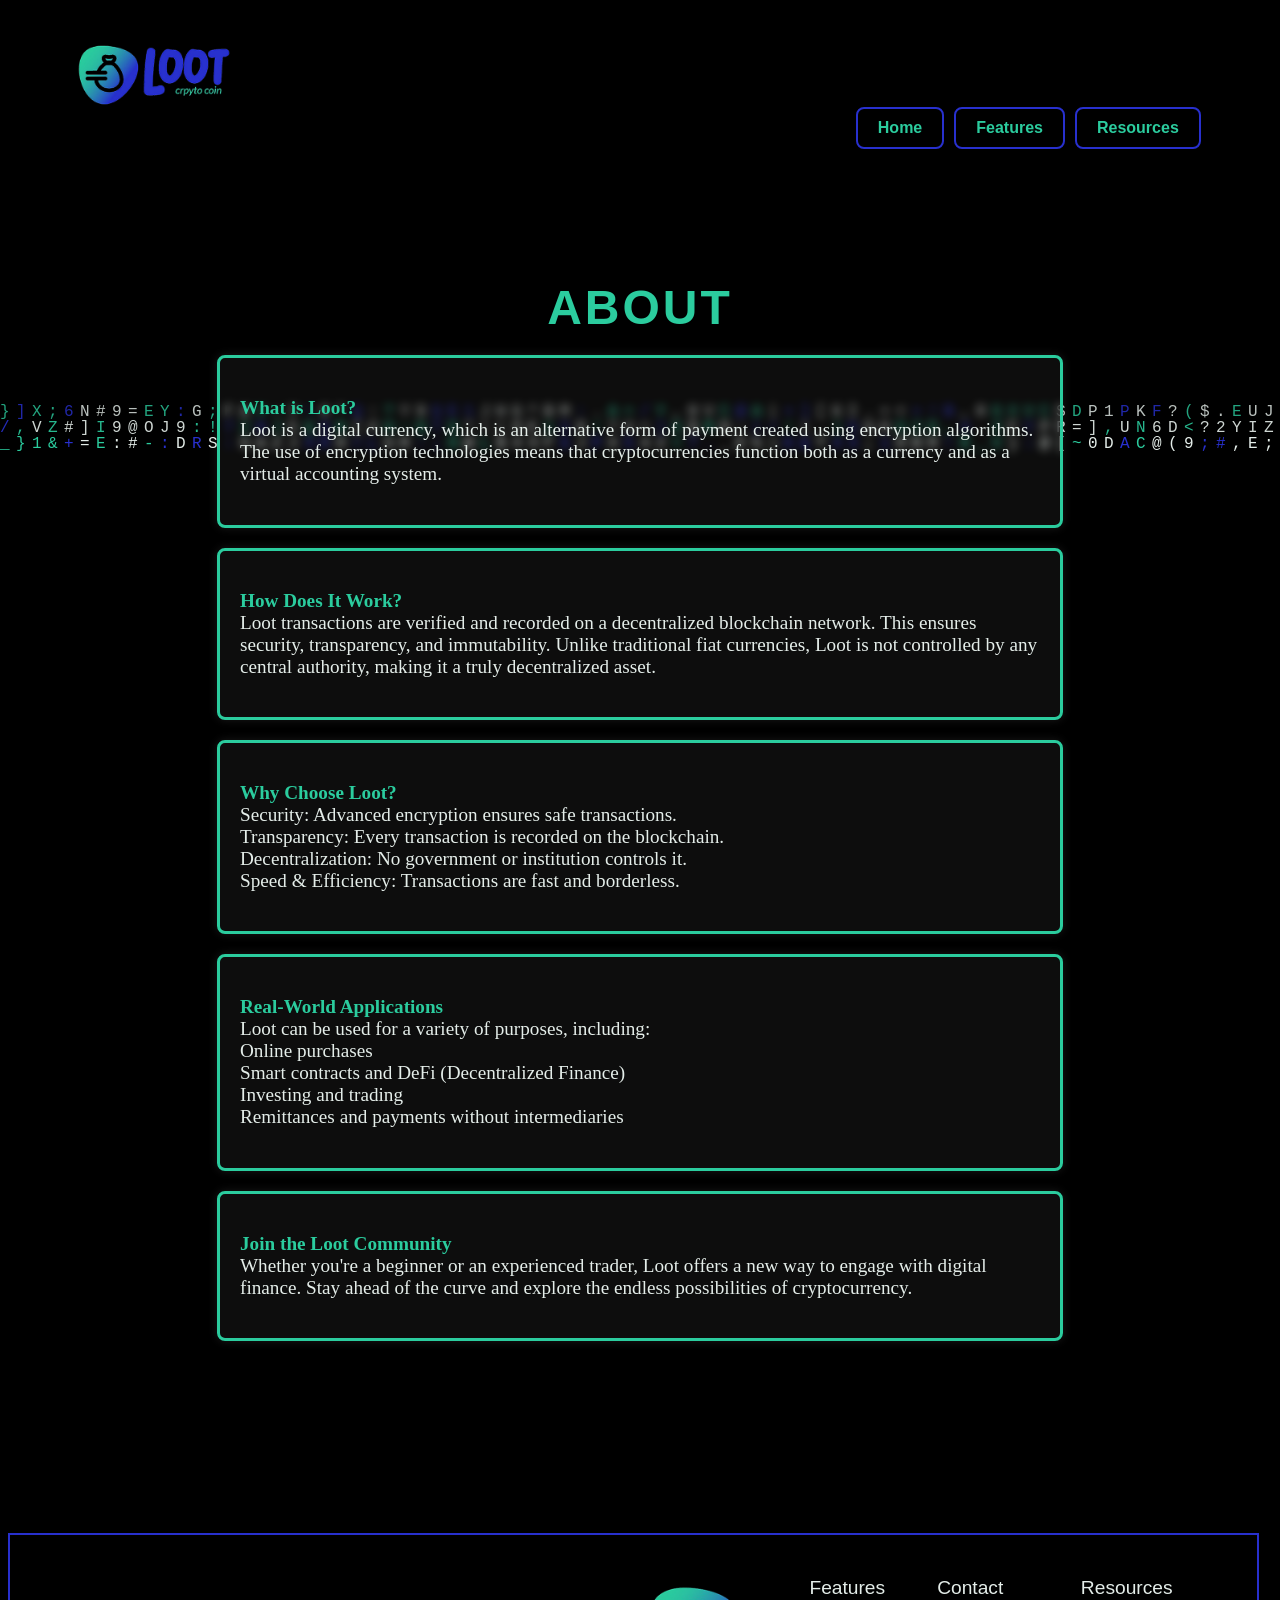
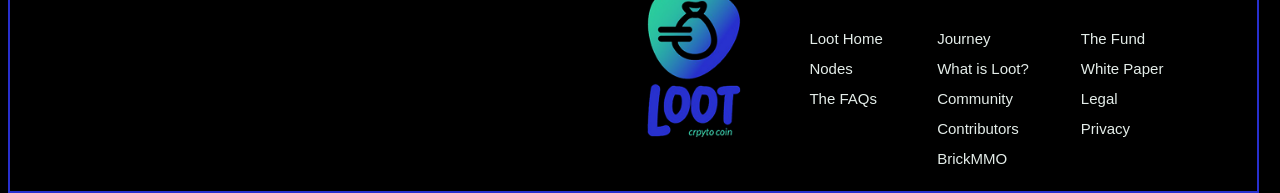
<file: about.html>
<!DOCTYPE html>
<html lang="en">
<head>
    <meta charset="UTF-8">
    <meta name="viewport" content="width=device-width, initial-scale=1.0">
    <title>About</title>
    <link rel="stylesheet" href="./css/about.css">
    <link href="https://fonts.googleapis.com/css2?family=Inter:wght@300;400;600&display=swap" rel="stylesheet">
<script src="./js/matrix.js"></script>

</head>
<body style="background-color: black;">
    <canvas id="matrixCanvas"></canvas>
    
    <nav>
        <img src="img/Loot_Horizontal_Logo 1.png" class="logo-top">
        <a href="./index.html" class="home-link">Home</a>
        <a href="./features.html" class="home-link">Features</a>
        <a href="./resources.html" class="home-link">Resources</a>
    </nav>
    <h1>About</h1>
    <div class="text-container">
        <p>
            <strong>What is Loot?</strong><br>
            Loot is a digital currency, which is an alternative form of payment created using encryption algorithms. The use of encryption technologies means that cryptocurrencies function both as a currency and as a virtual accounting system.
        </p>
    </div>
    <div class="text-container">
        <p>
            <strong>How Does It Work?</strong><br>
            Loot transactions are verified and recorded on a decentralized blockchain network. This ensures security, transparency, and immutability. Unlike traditional fiat currencies, Loot is not controlled by any central authority, making it a truly decentralized asset.
        </p>
    </div>
    <div class="text-container">
        <p>
            <strong>Why Choose Loot?</strong><br>
            Security: Advanced encryption ensures safe transactions. <br>
            Transparency: Every transaction is recorded on the blockchain. <br>
            Decentralization: No government or institution controls it. <br>
            Speed & Efficiency: Transactions are fast and borderless.
        </p>
    </div>
    <div class="text-container">
        <p>
            <strong>Real-World Applications</strong><br>
            Loot can be used for a variety of purposes, including: <br>
            Online purchases <br>
            Smart contracts and DeFi (Decentralized Finance) <br>
            Investing and trading <br>
            Remittances and payments without intermediaries
        </p>
    </div>
    <div class="text-container">
        <p>
            <strong>Join the Loot Community</strong><br>
            Whether you're a beginner or an experienced trader, Loot offers a new way to engage with digital finance. Stay ahead of the curve and explore the endless possibilities of cryptocurrency.
        </p>
    </div>
</body>
<footer class="footer">
    <img src="img/Loot_Vertical_Logo__1_-removebg-preview 1.png" class="logo-bottom">
    
    
      <table>
        <tr>
          <th><p>Features</p></th>
          <th><p>Contact</p></th>
          <th><p>Resources</p></th>
        </tr>
        <tr>
          <td><a href="index.html">Loot Home</a></td>
          <td><a>Journey</a></td>
          <td><a>The Fund</a></td>
         
        </tr>
        <tr>
          <td><a>Nodes</a></td>
          <td><a href="about.html">What is Loot?</a></td>
          <td><a>White Paper</a></td>
        </tr>
        <tr>
          <td><a href="FAQ.html">The FAQs</a></td>
          <td><a>Community</a></td>
          <td><a>Legal</a></td>
        </tr>
        <tr>
          <td><a></a></td>
          <td><a href="contributors.html">Contributors</a></td>
          <td><a>Privacy</a></td>
        </tr>
        <tr>
          <td><a></a></td>
          <td><a href="https://sandbox.brickmmo.com">BrickMMO</a></td>
        </tr>
      </table>
  
  
       
        
    
  
    </div>
   </footer>
</html>
</file>
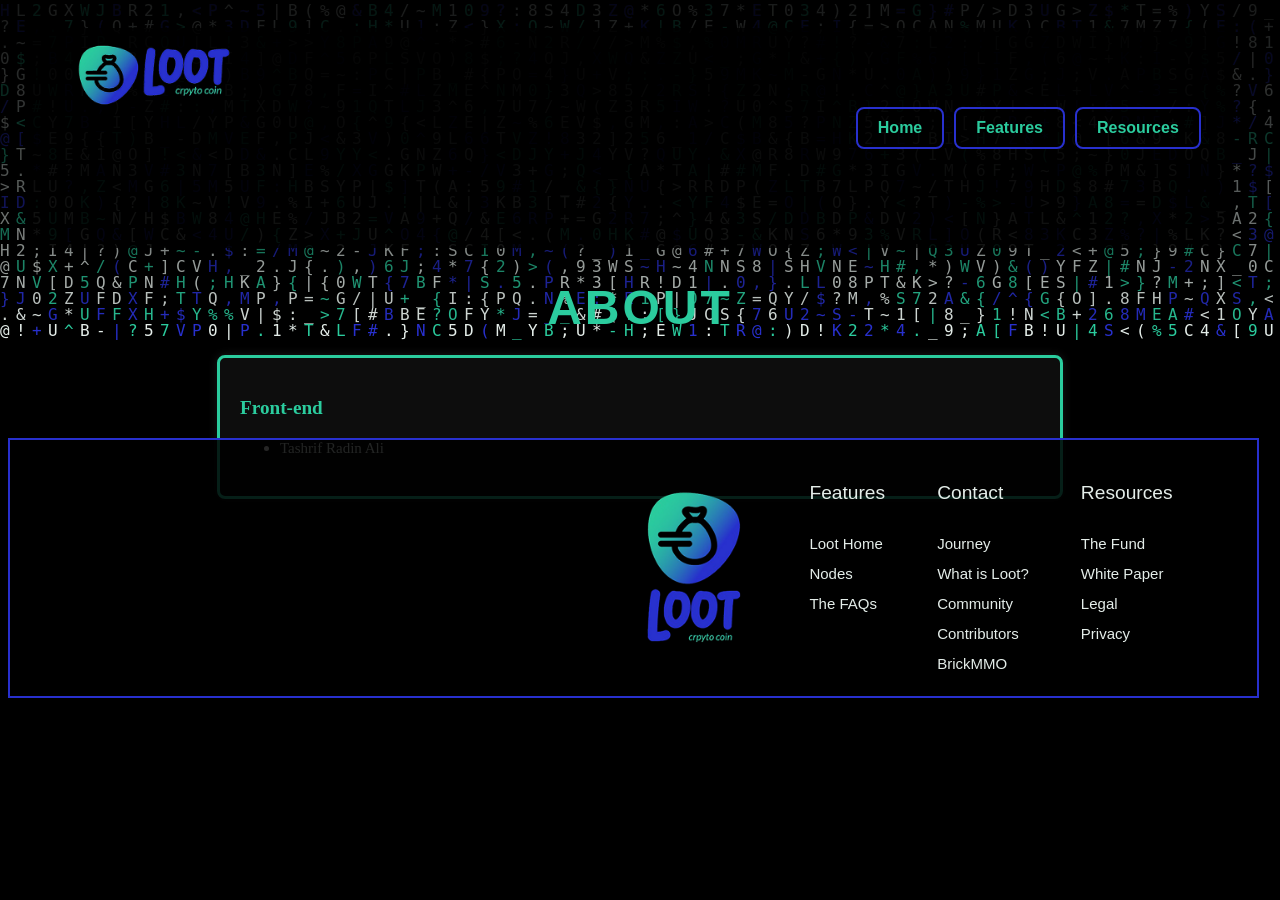
<file: contributors.html>
<!DOCTYPE html>
<html lang="en">
<head>
    <meta charset="UTF-8">
    <meta name="viewport" content="width=device-width, initial-scale=1.0">
    <title>Contributors</title>
    <link rel="stylesheet" href="./css/about.css">
    <link href="https://fonts.googleapis.com/css2?family=Inter:wght@300;400;600&display=swap" rel="stylesheet">
    <script src="./js/matrix.js"></script>

</head>
<!-- <body> -->
<body style="background-color: black;">
    <canvas id="matrixCanvas"></canvas>
    
    <nav>
        <img src="img/Loot_Horizontal_Logo 1.png" class="logo-top">
        <a href="./index.html" class="home-link">Home</a>
        <a href="./features.html" class="home-link">Features</a>
        <a href="./resources.html" class="home-link">Resources</a>
    </nav>
    <h1>About</h1>
    <div class="text-container">
        <p>
            <strong>Front-end</strong><br>
            <ul>
                <li><a href="https://radin.in">Tashrif Radin Ali</a></li>
            </ul>
            
        </p>
    </div>
</body>
<footer class="footer">
    <img src="img/Loot_Vertical_Logo__1_-removebg-preview 1.png" class="logo-bottom">
    
    
      <table>
        <tr>
          <th><p>Features</p></th>
          <th><p>Contact</p></th>
          <th><p>Resources</p></th>
        </tr>
        <tr>
          <td><a href="index.html">Loot Home</a></td>
          <td><a>Journey</a></td>
          <td><a>The Fund</a></td>
         
        </tr>
        <tr>
          <td><a>Nodes</a></td>
          <td><a href="about.html">What is Loot?</a></td>
          <td><a>White Paper</a></td>
        </tr>
        <tr>
          <td><a href="FAQ.html">The FAQs</a></td>
          <td><a>Community</a></td>
          <td><a>Legal</a></td>
        </tr>
        <tr>
          <td><a></a></td>
          <td><a href="contributors.html">Contributors</a></td>
          <td><a>Privacy</a></td>
        </tr>
        <tr>
          <td><a></a></td>
          <td><a href="https://sandbox.brickmmo.com">BrickMMO</a></td>
        </tr>
      </table>
  
  
       
        
    
  
    </div>
   </footer>
</file>
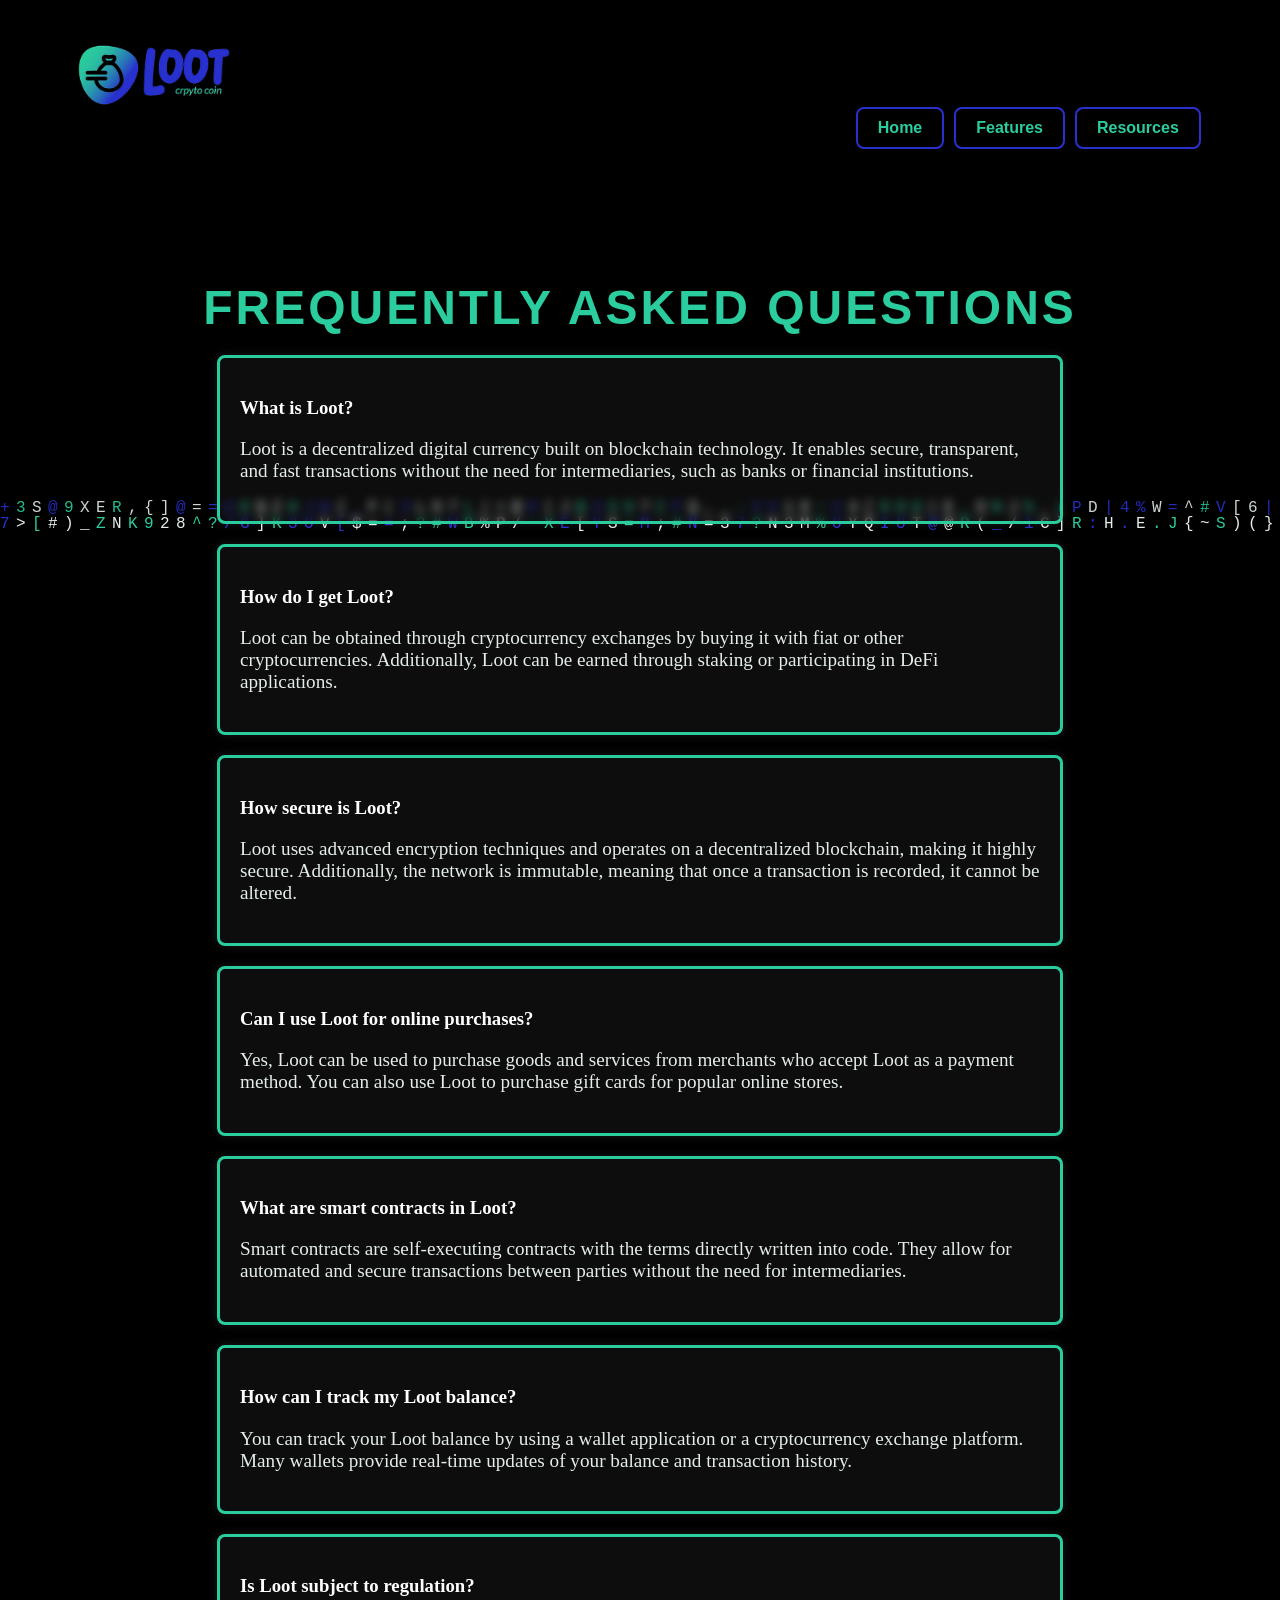
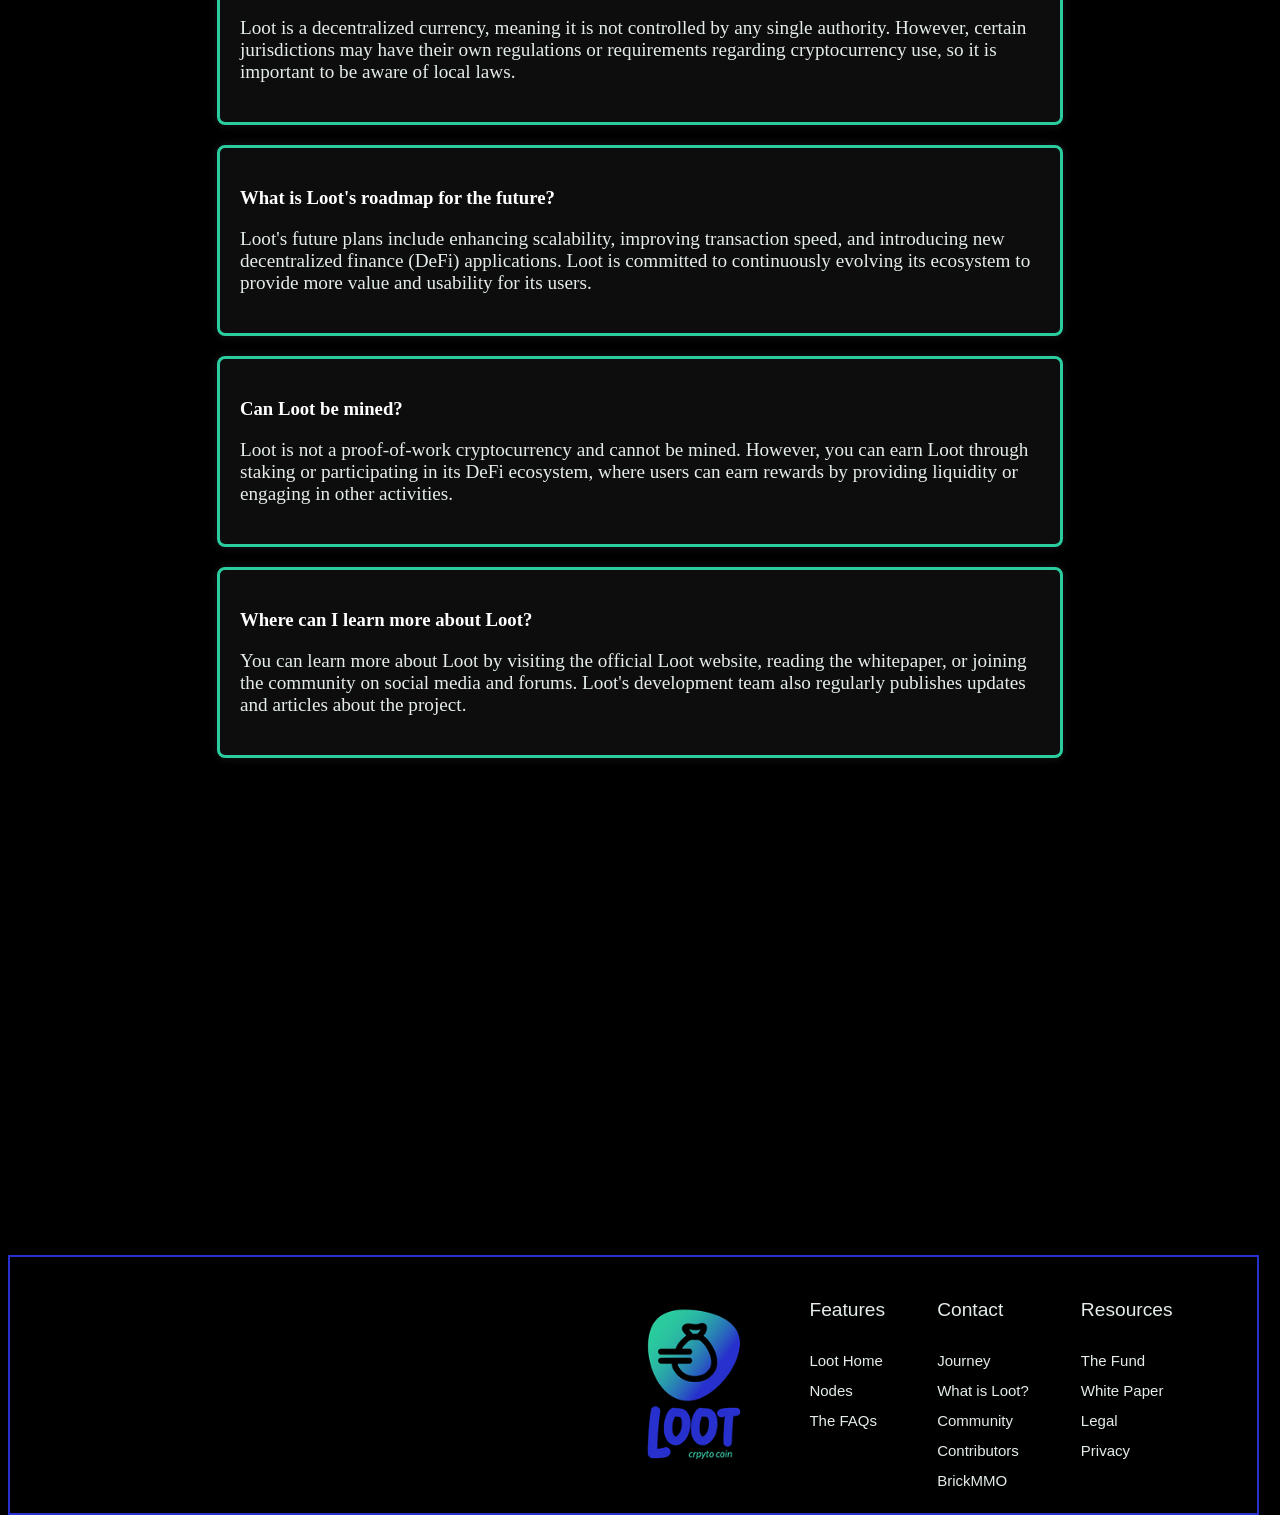
<file: FAQ.html>
<!DOCTYPE html>
<html lang="en">
<head>
    <meta charset="UTF-8">
    <meta name="viewport" content="width=device-width, initial-scale=1.0">
    <title>FAQ - Loot</title>
    <link rel="stylesheet" href="./css/about.css">
    <link href="https://fonts.googleapis.com/css2?family=Inter:wght@300;400;600&display=swap" rel="stylesheet">
    <script src="./js/matrix.js"></script>
</head>
<!-- <body> -->
<body style="background-color: black;">
    <canvas id="matrixCanvas"></canvas>

    <nav>
        <img src="img/Loot_Horizontal_Logo 1.png" class="logo-top">
        <a href="./index.html" class="home-link">Home</a>
        <a href="./features.html" class="home-link">Features</a>
        <a href="./resources.html" class="home-link">Resources</a>
    </nav>

    <h1>Frequently Asked Questions</h1>

    
        <div class="text-container">
            <h3 class="faq-question">What is Loot?</h3>
            <p class="faq-answer">Loot is a decentralized digital currency built on blockchain technology. It enables secure, transparent, and fast transactions without the need for intermediaries, such as banks or financial institutions.</p>
        </div>

        <div class="text-container">
            <h3 class="faq-question">How do I get Loot?</h3>
            <p class="faq-answer">Loot can be obtained through cryptocurrency exchanges by buying it with fiat or other cryptocurrencies. Additionally, Loot can be earned through staking or participating in DeFi applications.</p>
        </div>

        <div class="text-container">
            <h3 class="faq-question">How secure is Loot?</h3>
            <p class="faq-answer">Loot uses advanced encryption techniques and operates on a decentralized blockchain, making it highly secure. Additionally, the network is immutable, meaning that once a transaction is recorded, it cannot be altered.</p>
        </div>

        <div class="text-container">
            <h3 class="faq-question">Can I use Loot for online purchases?</h3>
            <p class="faq-answer">Yes, Loot can be used to purchase goods and services from merchants who accept Loot as a payment method. You can also use Loot to purchase gift cards for popular online stores.</p>
        </div>

        <div class="text-container">
            <h3 class="faq-question">What are smart contracts in Loot?</h3>
            <p class="faq-answer">Smart contracts are self-executing contracts with the terms directly written into code. They allow for automated and secure transactions between parties without the need for intermediaries.</p>
        </div>

        <div class="text-container">
            <h3 class="faq-question">How can I track my Loot balance?</h3>
            <p class="faq-answer">You can track your Loot balance by using a wallet application or a cryptocurrency exchange platform. Many wallets provide real-time updates of your balance and transaction history.</p>
        </div>

        <div class="text-container">
            <h3 class="faq-question">Is Loot subject to regulation?</h3>
            <p class="faq-answer">Loot is a decentralized currency, meaning it is not controlled by any single authority. However, certain jurisdictions may have their own regulations or requirements regarding cryptocurrency use, so it is important to be aware of local laws.</p>
        </div>

        <div class="text-container">
            <h3 class="faq-question">What is Loot's roadmap for the future?</h3>
            <p class="faq-answer">Loot's future plans include enhancing scalability, improving transaction speed, and introducing new decentralized finance (DeFi) applications. Loot is committed to continuously evolving its ecosystem to provide more value and usability for its users.</p>
        </div>

        <div class="text-container">
            <h3 class="faq-question">Can Loot be mined?</h3>
            <p class="faq-answer">Loot is not a proof-of-work cryptocurrency and cannot be mined. However, you can earn Loot through staking or participating in its DeFi ecosystem, where users can earn rewards by providing liquidity or engaging in other activities.</p>
        </div>

        <div class="text-container">
            <h3 class="faq-question">Where can I learn more about Loot?</h3>
            <p class="faq-answer">You can learn more about Loot by visiting the official Loot website, reading the whitepaper, or joining the community on social media and forums. Loot's development team also regularly publishes updates and articles about the project.</p>
        </div>
  
    
</body>
<footer class="footer">
    <img src="img/Loot_Vertical_Logo__1_-removebg-preview 1.png" class="logo-bottom">
    
    
      <table>
        <tr>
          <th><p>Features</p></th>
          <th><p>Contact</p></th>
          <th><p>Resources</p></th>
        </tr>
        <tr>
          <td><a href="index.html">Loot Home</a></td>
          <td><a>Journey</a></td>
          <td><a>The Fund</a></td>
         
        </tr>
        <tr>
          <td><a>Nodes</a></td>
          <td><a href="about.html">What is Loot?</a></td>
          <td><a>White Paper</a></td>
        </tr>
        <tr>
          <td><a href="FAQ.html">The FAQs</a></td>
          <td><a>Community</a></td>
          <td><a>Legal</a></td>
        </tr>
        <tr>
          <td><a></a></td>
          <td><a href="contributors.html">Contributors</a></td>
          <td><a>Privacy</a></td>
        </tr>
        <tr>
          <td><a></a></td>
          <td><a href="https://sandbox.brickmmo.com">BrickMMO</a></td>
        </tr>
      </table>
  
  
       
        
    
  
    </div>
   </footer>
</html>
</file>
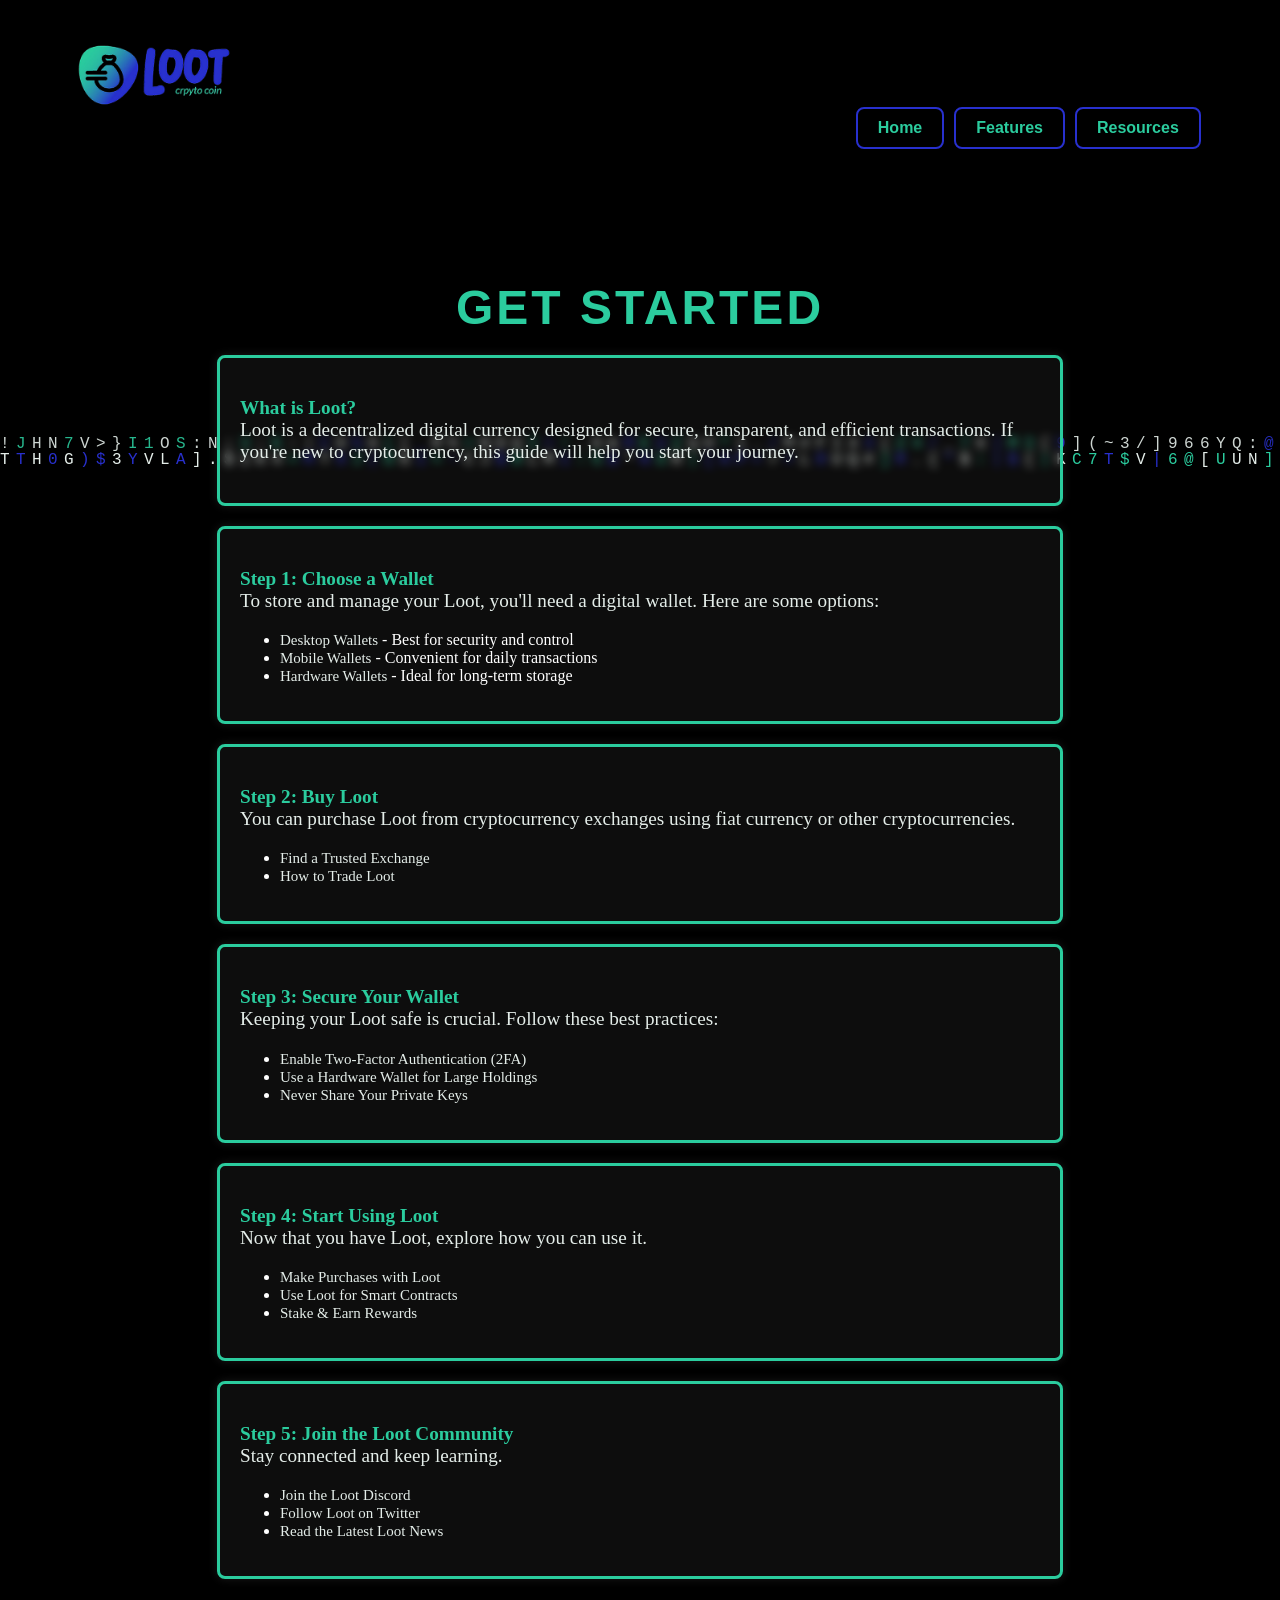
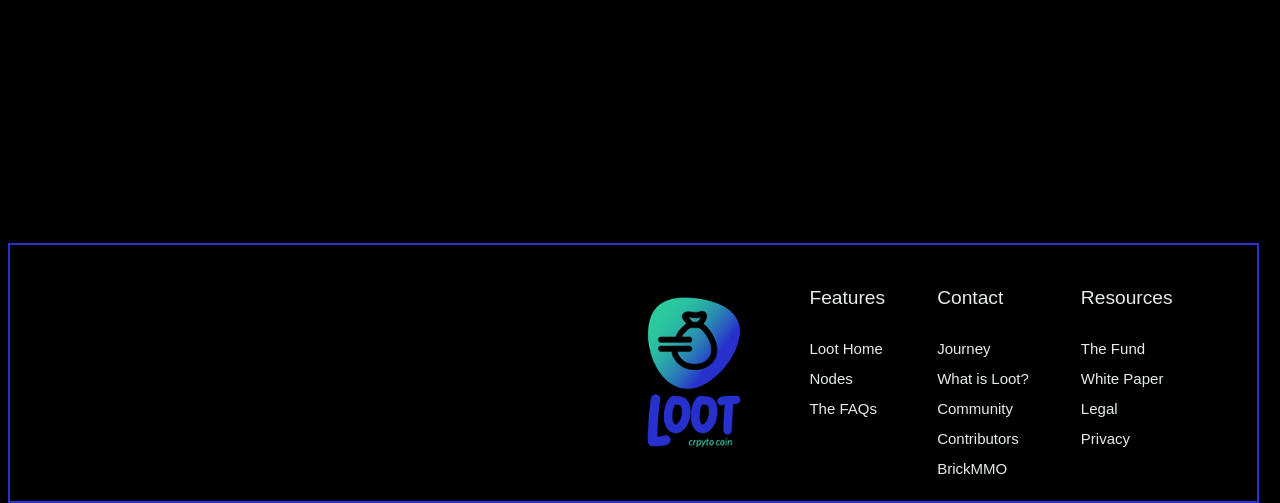
<file: getStarted.html>
<!DOCTYPE html>
<html lang="en">
<head>
    <meta charset="UTF-8">
    <meta name="viewport" content="width=device-width, initial-scale=1.0">
    <title>Get Started - Loot</title>
    <link rel="stylesheet" href="./css/about.css">
    <link href="https://fonts.googleapis.com/css2?family=Inter:wght@300;400;600&display=swap" rel="stylesheet">
    <script src="./js/matrix.js"></script>
</head>
<!-- <body> -->
<body style="background-color: black;">
    <canvas id="matrixCanvas"></canvas>

    <nav>
        <img src="img/Loot_Horizontal_Logo 1.png" class="logo-top">
        <a href="./index.html" class="home-link">Home</a>
        <a href="./features.html" class="home-link">Features</a>
        <a href="./resources.html" class="home-link">Resources</a>
    </nav>

    <h1>Get Started</h1>

    <div class="text-container">
        <p>
            <strong>What is Loot?</strong><br>
            Loot is a decentralized digital currency designed for secure, transparent, and efficient transactions. If you're new to cryptocurrency, this guide will help you start your journey.
        </p>
    </div>

    <div class="text-container">
        <p>
            <strong>Step 1: Choose a Wallet</strong><br>
            To store and manage your Loot, you'll need a digital wallet. Here are some options:
        </p>
        <ul>
            <li><a href="#">Desktop Wallets</a> - Best for security and control</li>
            <li><a href="#">Mobile Wallets</a> - Convenient for daily transactions</li>
            <li><a href="#">Hardware Wallets</a> - Ideal for long-term storage</li>
        </ul>
    </div>

    <div class="text-container">
        <p>
            <strong>Step 2: Buy Loot</strong><br>
            You can purchase Loot from cryptocurrency exchanges using fiat currency or other cryptocurrencies.
        </p>
        <ul>
            <li><a href="#">Find a Trusted Exchange</a></li>
            <li><a href="#">How to Trade Loot</a></li>
        </ul>
    </div>

    <div class="text-container">
        <p>
            <strong>Step 3: Secure Your Wallet</strong><br>
            Keeping your Loot safe is crucial. Follow these best practices:
        </p>
        <ul>
            <li><a href="#">Enable Two-Factor Authentication (2FA)</a></li>
            <li><a href="#">Use a Hardware Wallet for Large Holdings</a></li>
            <li><a href="#">Never Share Your Private Keys</a></li>
        </ul>
    </div>

    <div class="text-container">
        <p>
            <strong>Step 4: Start Using Loot</strong><br>
            Now that you have Loot, explore how you can use it.
        </p>
        <ul>
            <li><a href="#">Make Purchases with Loot</a></li>
            <li><a href="#">Use Loot for Smart Contracts</a></li>
            <li><a href="#">Stake & Earn Rewards</a></li>
        </ul>
    </div>

    <div class="text-container">
        <p>
            <strong>Step 5: Join the Loot Community</strong><br>
            Stay connected and keep learning.
        </p>
        <ul>
            <li><a href="#">Join the Loot Discord</a></li>
            <li><a href="#">Follow Loot on Twitter</a></li>
            <li><a href="#">Read the Latest Loot News</a></li>
        </ul>
    </div>

</body>
<footer class="footer">
    <img src="img/Loot_Vertical_Logo__1_-removebg-preview 1.png" class="logo-bottom">
    
    
      <table>
        <tr>
          <th><p>Features</p></th>
          <th><p>Contact</p></th>
          <th><p>Resources</p></th>
        </tr>
        <tr>
          <td><a href="index.html">Loot Home</a></td>
          <td><a>Journey</a></td>
          <td><a>The Fund</a></td>
         
        </tr>
        <tr>
          <td><a>Nodes</a></td>
          <td><a href="about.html">What is Loot?</a></td>
          <td><a>White Paper</a></td>
        </tr>
        <tr>
          <td><a href="FAQ.html">The FAQs</a></td>
          <td><a>Community</a></td>
          <td><a>Legal</a></td>
        </tr>
        <tr>
          <td><a></a></td>
          <td><a href="contributors.html">Contributors</a></td>
          <td><a>Privacy</a></td>
        </tr>
        <tr>
          <td><a></a></td>
          <td><a href="https://sandbox.brickmmo.com">BrickMMO</a></td>
        </tr>
      </table>
  
  
       
        
    
  
    </div>
   </footer>
</html>
</file>
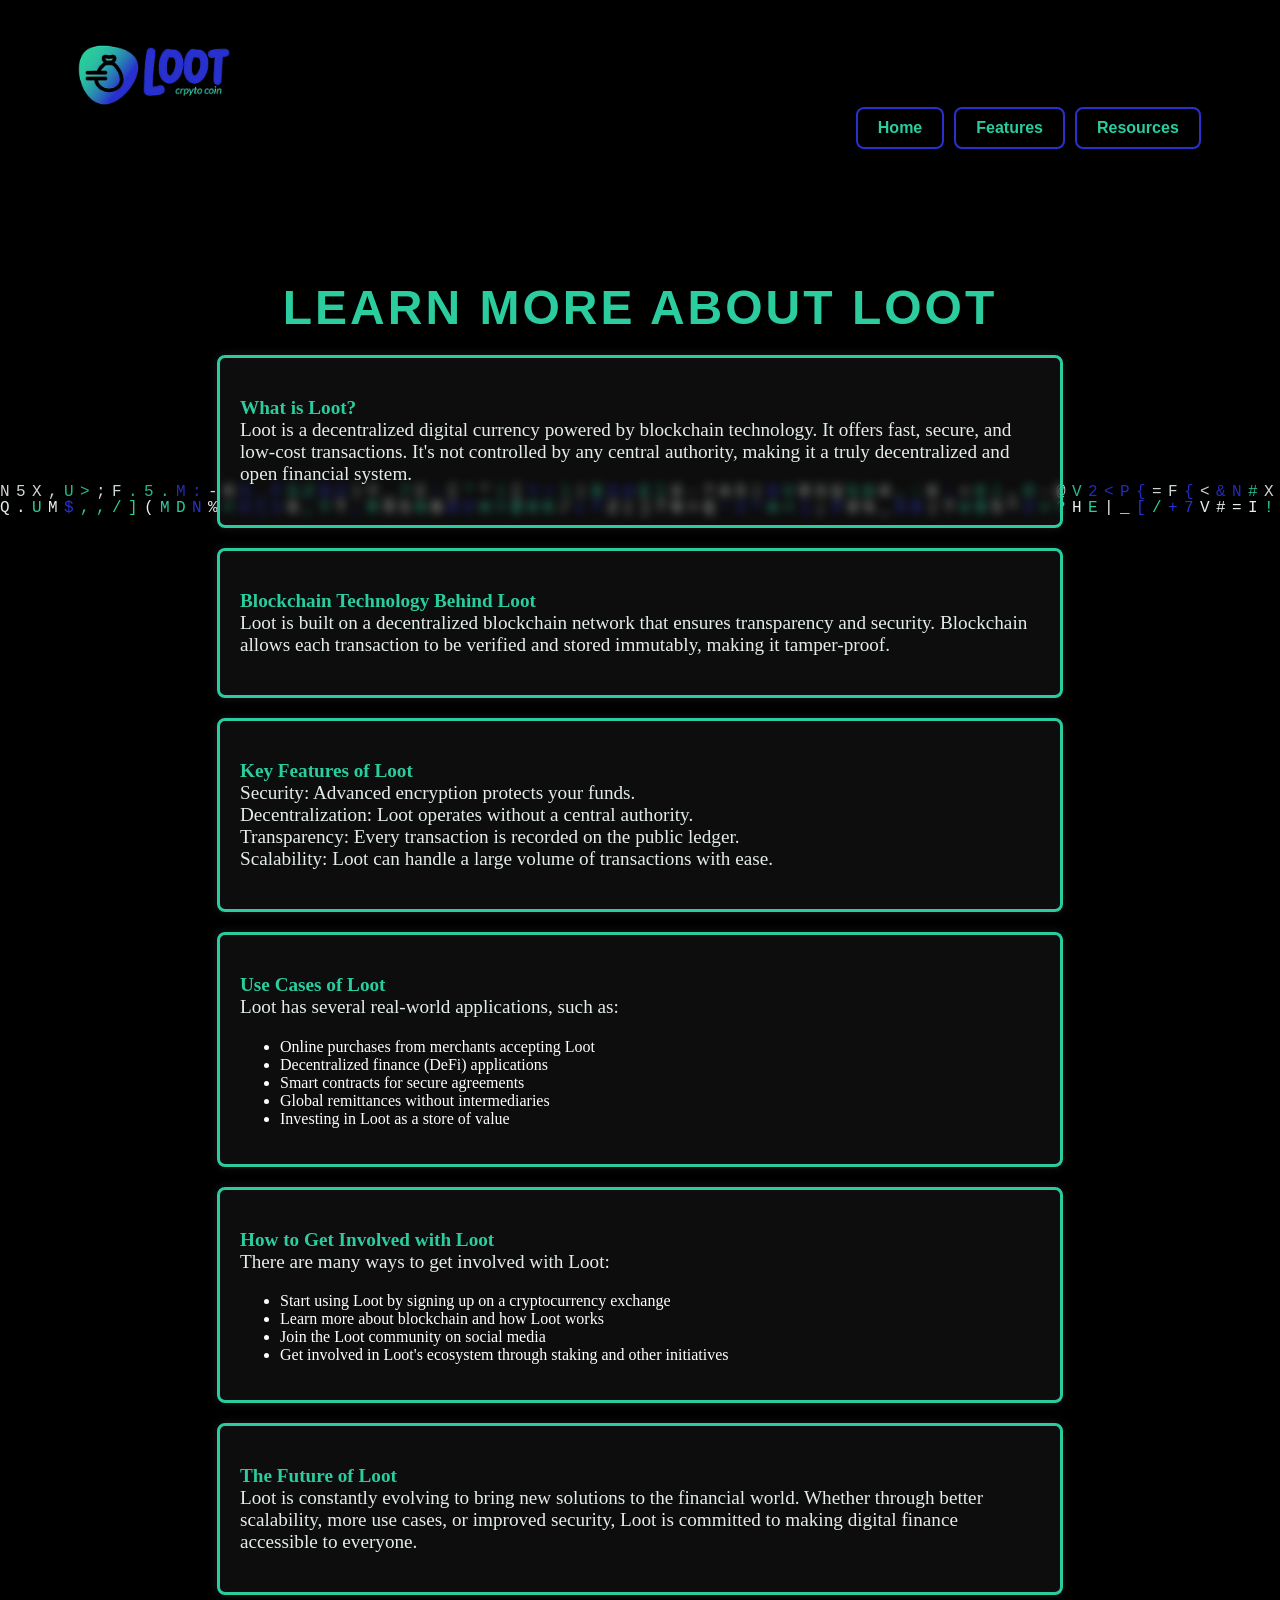
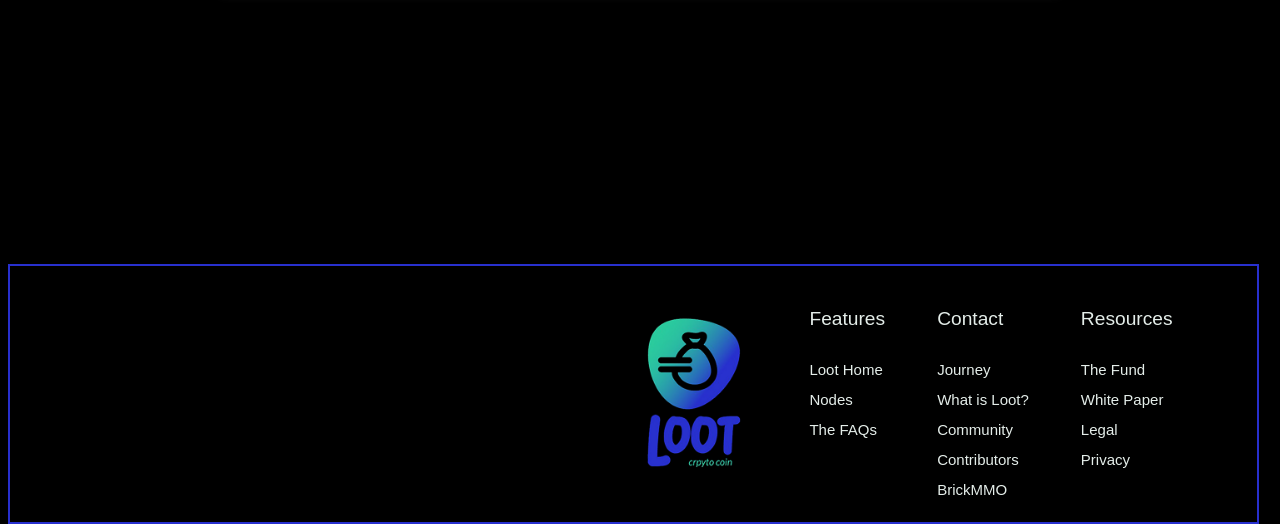
<file: learnMore.html>
<!DOCTYPE html>
<html lang="en">
<head>
    <meta charset="UTF-8">
    <meta name="viewport" content="width=device-width, initial-scale=1.0">
    <title>Learn More - Loot</title>
    <link rel="stylesheet" href="./css/about.css">
    <link href="https://fonts.googleapis.com/css2?family=Inter:wght@300;400;600&display=swap" rel="stylesheet">
    <script src="./js/matrix.js"></script>
</head>
<!-- <body> -->
<body style="background-color: black;">
    <canvas id="matrixCanvas"></canvas>

    <nav>
        <img src="img/Loot_Horizontal_Logo 1.png" class="logo-top">
        <a href="./index.html" class="home-link">Home</a>
        <a href="./features.html" class="home-link">Features</a>
        <a href="./resources.html" class="home-link">Resources</a>
    </nav>

    <h1>Learn More About Loot</h1>

    <div class="text-container">
        <p>
            <strong>What is Loot?</strong><br>
            Loot is a decentralized digital currency powered by blockchain technology. It offers fast, secure, and low-cost transactions. It's not controlled by any central authority, making it a truly decentralized and open financial system.
        </p>
    </div>

    <div class="text-container">
        <p>
            <strong>Blockchain Technology Behind Loot</strong><br>
            Loot is built on a decentralized blockchain network that ensures transparency and security. Blockchain allows each transaction to be verified and stored immutably, making it tamper-proof.
        </p>
    </div>

    <div class="text-container">
        <p>
            <strong>Key Features of Loot</strong><br>
            Security: Advanced encryption protects your funds. <br>
            Decentralization: Loot operates without a central authority. <br>
            Transparency: Every transaction is recorded on the public ledger. <br>
            Scalability: Loot can handle a large volume of transactions with ease.
        </p>
    </div>

    <div class="text-container">
        <p>
            <strong>Use Cases of Loot</strong><br>
            Loot has several real-world applications, such as:
        </p>
        <ul>
            <li>Online purchases from merchants accepting Loot</li>
            <li>Decentralized finance (DeFi) applications</li>
            <li>Smart contracts for secure agreements</li>
            <li>Global remittances without intermediaries</li>
            <li>Investing in Loot as a store of value</li>
        </ul>
    </div>

    <div class="text-container">
        <p>
            <strong>How to Get Involved with Loot</strong><br>
            There are many ways to get involved with Loot:
        </p>
        <ul>
            <li>Start using Loot by signing up on a cryptocurrency exchange</li>
            <li>Learn more about blockchain and how Loot works</li>
            <li>Join the Loot community on social media</li>
            <li>Get involved in Loot's ecosystem through staking and other initiatives</li>
        </ul>
    </div>

    <div class="text-container">
        <p>
            <strong>The Future of Loot</strong><br>
            Loot is constantly evolving to bring new solutions to the financial world. Whether through better scalability, more use cases, or improved security, Loot is committed to making digital finance accessible to everyone.
        </p>
    </div>

</body>
<footer class="footer">
    <img src="img/Loot_Vertical_Logo__1_-removebg-preview 1.png" class="logo-bottom">
    
    
      <table>
        <tr>
          <th><p>Features</p></th>
          <th><p>Contact</p></th>
          <th><p>Resources</p></th>
        </tr>
        <tr>
          <td><a href="index.html">Loot Home</a></td>
          <td><a>Journey</a></td>
          <td><a>The Fund</a></td>
         
        </tr>
        <tr>
          <td><a>Nodes</a></td>
          <td><a href="about.html">What is Loot?</a></td>
          <td><a>White Paper</a></td>
        </tr>
        <tr>
          <td><a href="FAQ.html">The FAQs</a></td>
          <td><a>Community</a></td>
          <td><a>Legal</a></td>
        </tr>
        <tr>
          <td><a></a></td>
          <td><a href="contributors.html">Contributors</a></td>
          <td><a>Privacy</a></td>
        </tr>
        <tr>
          <td><a></a></td>
          <td><a href="https://sandbox.brickmmo.com">BrickMMO</a></td>
        </tr>
      </table>
  
  
       
        
    
  
    </div>
   </footer>
</html>
</file>
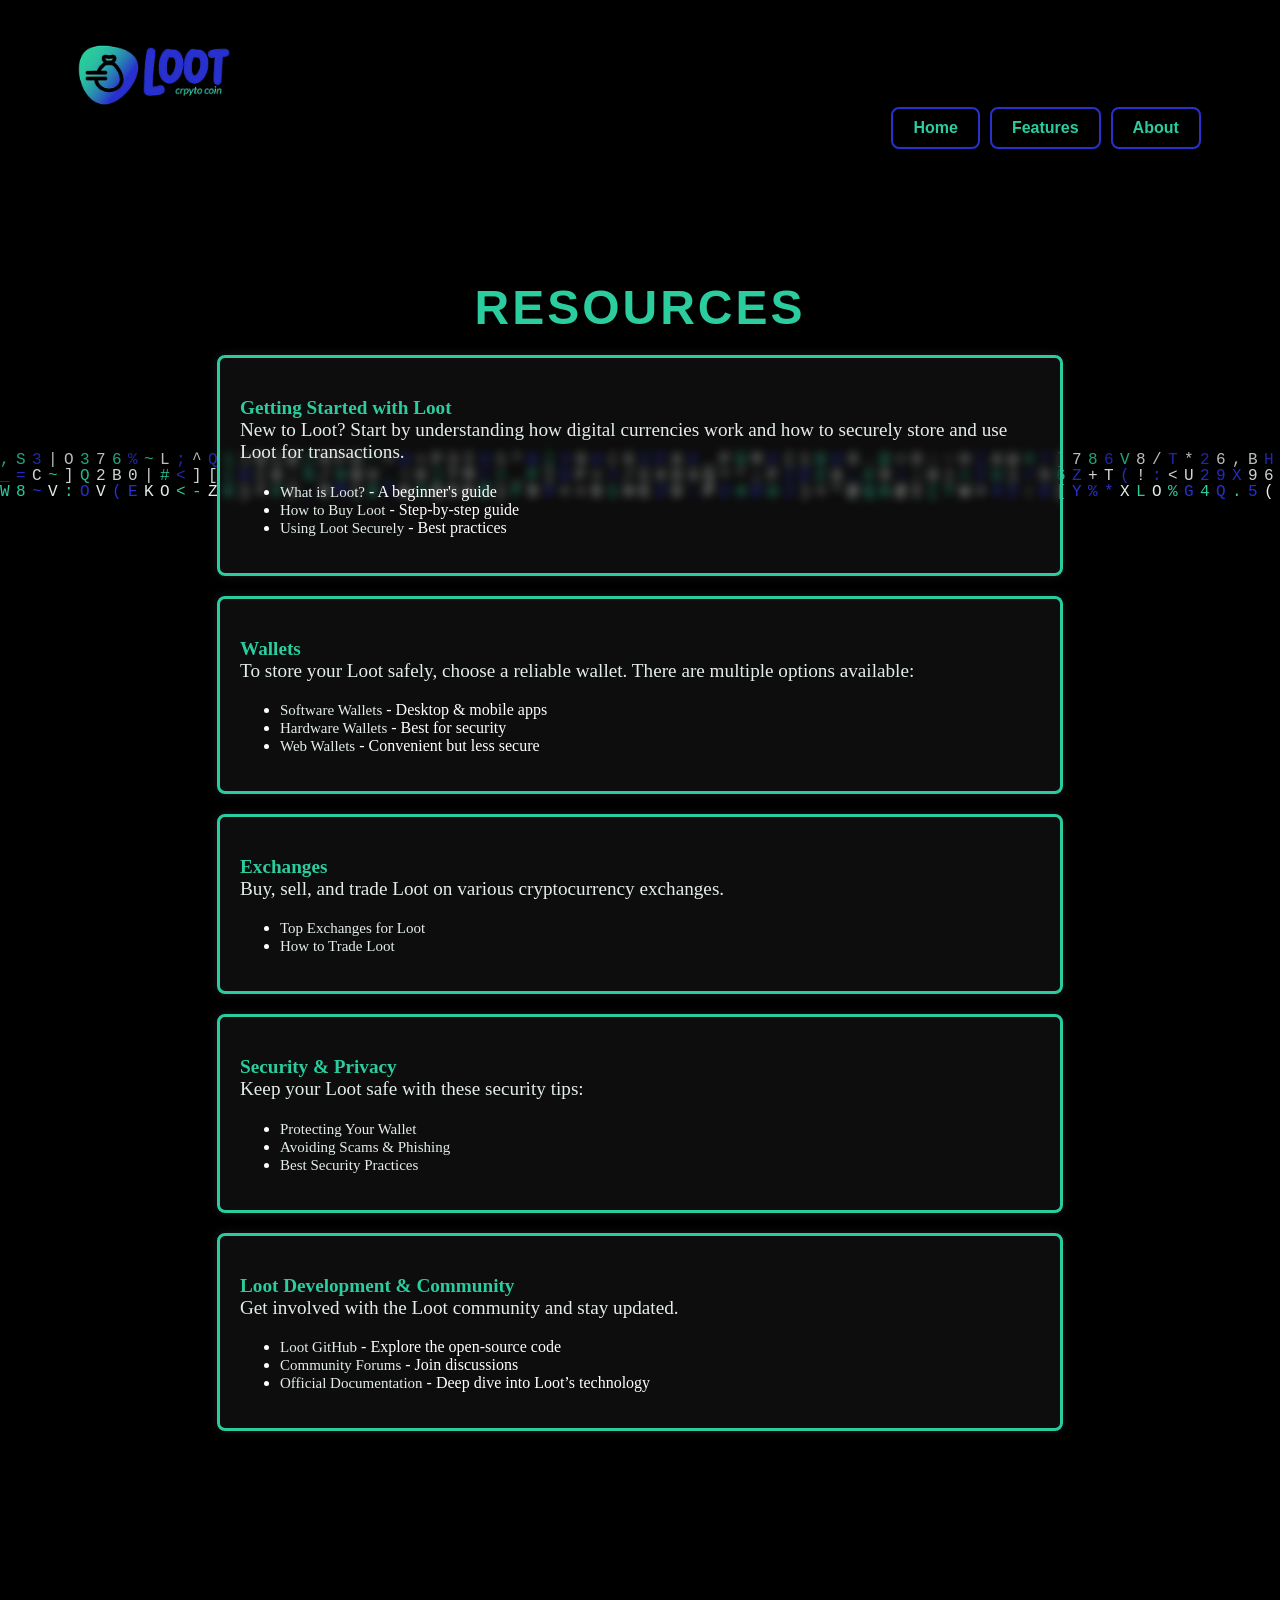
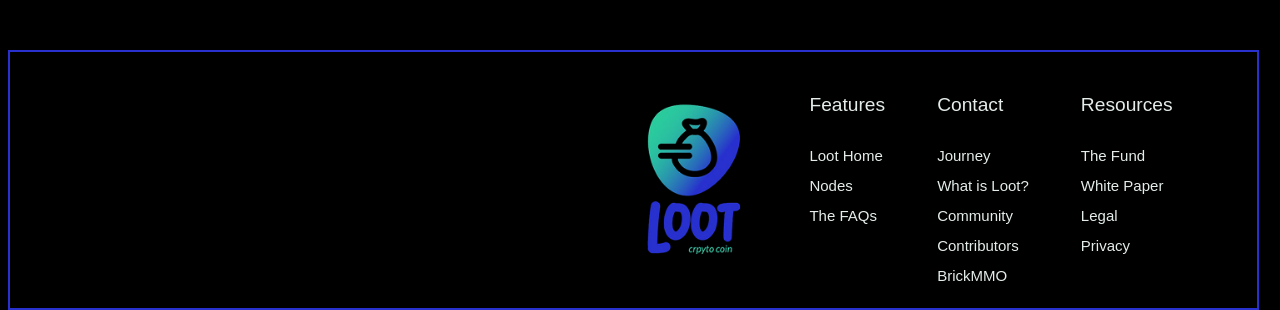
<file: resources.html>
<!DOCTYPE html>
<html lang="en">
<head>
    <meta charset="UTF-8">
    <meta name="viewport" content="width=device-width, initial-scale=1.0">
    <title>Resources - Loot</title>
    <link rel="stylesheet" href="./css/about.css">
    <link href="https://fonts.googleapis.com/css2?family=Inter:wght@300;400;600&display=swap" rel="stylesheet">
    <script src="./js/matrix.js"></script>
</head>
<!-- <body> -->
<body style="background-color: black;">
    <canvas id="matrixCanvas"></canvas>

    <nav>
        <img src="img/Loot_Horizontal_Logo 1.png" class="logo-top">
        <a href="./index.html" class="home-link">Home</a>
        <a href="./features.html" class="home-link">Features</a>
        <a href="./about.html" class="home-link">About</a>
    </nav>

    <h1>Resources</h1>

    <div class="text-container">
        <p>
            <strong>Getting Started with Loot</strong><br>
            New to Loot? Start by understanding how digital currencies work and how to securely store and use Loot for transactions.
        </p>
        <ul>
            <li><a href="#">What is Loot?</a> - A beginner's guide</li>
            <li><a href="#">How to Buy Loot</a> - Step-by-step guide</li>
            <li><a href="#">Using Loot Securely</a> - Best practices</li>
        </ul>
    </div>

    <div class="text-container">
        <p>
            <strong>Wallets</strong><br>
            To store your Loot safely, choose a reliable wallet. There are multiple options available:
        </p>
        <ul>
            <li><a href="#">Software Wallets</a> - Desktop & mobile apps</li>
            <li><a href="#">Hardware Wallets</a> - Best for security</li>
            <li><a href="#">Web Wallets</a> - Convenient but less secure</li>
        </ul>
    </div>

    <div class="text-container">
        <p>
            <strong>Exchanges</strong><br>
            Buy, sell, and trade Loot on various cryptocurrency exchanges.
        </p>
        <ul>
            <li><a href="#">Top Exchanges for Loot</a></li>
            <li><a href="#">How to Trade Loot</a></li>
        </ul>
    </div>

    <div class="text-container">
        <p>
            <strong>Security & Privacy</strong><br>
            Keep your Loot safe with these security tips:
        </p>
        <ul>
            <li><a href="#">Protecting Your Wallet</a></li>
            <li><a href="#">Avoiding Scams & Phishing</a></li>
            <li><a href="#">Best Security Practices</a></li>
        </ul>
    </div>

    <div class="text-container">
        <p>
            <strong>Loot Development & Community</strong><br>
            Get involved with the Loot community and stay updated.
        </p>
        <ul>
            <li><a href="#">Loot GitHub</a> - Explore the open-source code</li>
            <li><a href="#">Community Forums</a> - Join discussions</li>
            <li><a href="#">Official Documentation</a> - Deep dive into Loot’s technology</li>
        </ul>
    </div>

</body>
<footer class="footer">
    <img src="img/Loot_Vertical_Logo__1_-removebg-preview 1.png" class="logo-bottom">
    
    
      <table>
        <tr>
          <th><p>Features</p></th>
          <th><p>Contact</p></th>
          <th><p>Resources</p></th>
        </tr>
        <tr>
          <td><a href="index.html">Loot Home</a></td>
          <td><a>Journey</a></td>
          <td><a>The Fund</a></td>
         
        </tr>
        <tr>
          <td><a>Nodes</a></td>
          <td><a href="about.html">What is Loot?</a></td>
          <td><a>White Paper</a></td>
        </tr>
        <tr>
          <td><a href="FAQ.html">The FAQs</a></td>
          <td><a>Community</a></td>
          <td><a>Legal</a></td>
        </tr>
        <tr>
          <td><a></a></td>
          <td><a href="contributors.html">Contributors</a></td>
          <td><a>Privacy</a></td>
        </tr>
        <tr>
          <td><a></a></td>
          <td><a href="https://sandbox.brickmmo.com">BrickMMO</a></td>
        </tr>
      </table>
  
  
       
        
    
  
    </div>
   </footer>
</html>
</file>
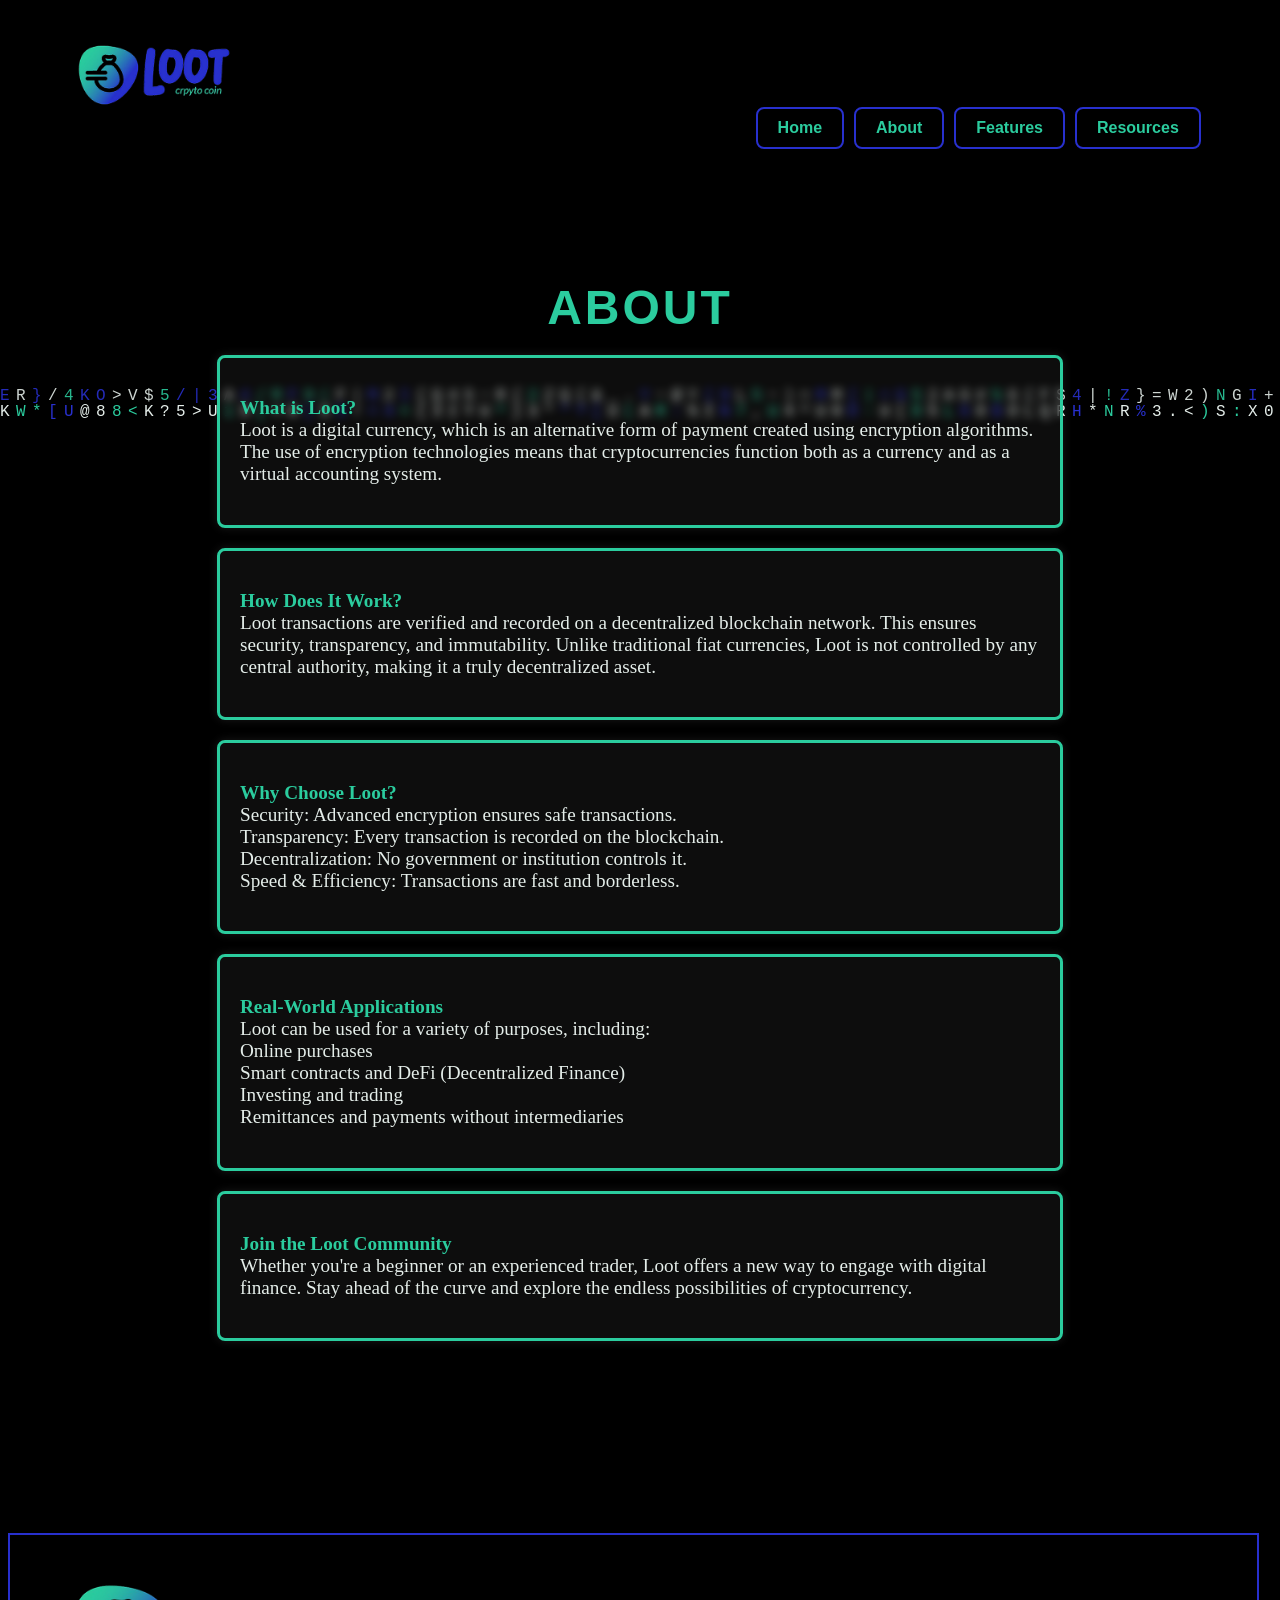
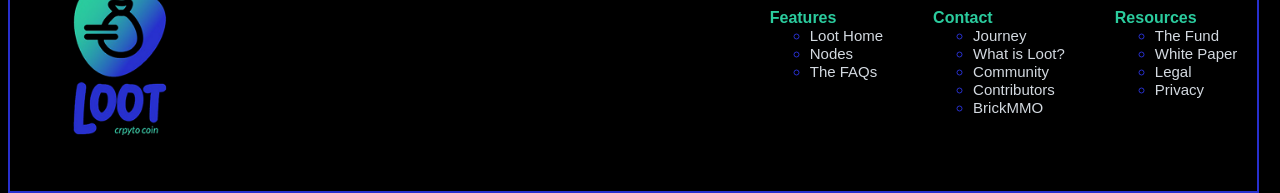
<file: pages/about.html>
<!DOCTYPE html>
<html lang="en">
<head>
    <meta charset="UTF-8">
    <meta name="viewport" content="width=device-width, initial-scale=1.0">
    <title>About</title>
    <link rel="stylesheet" href="../css/about.css">
    <link href="https://fonts.googleapis.com/css2?family=Inter:wght@300;400;600&display=swap" rel="stylesheet">
<script src="../js/matrix.js"></script>

</head>
<body style="background-color: black;">
    <canvas id="matrixCanvas"></canvas>
    
    <nav>
        <img src="../assets/img/Loot_Horizontal_Logo 1.png" class="logo-top">
        <a href="../index.html" class="home-link">Home</a>
        <a href="about.html" class="home-link">About</a>
        <a href="features.html" class="home-link">Features</a>
        <a href="resources.html" class="home-link">Resources</a>
    </nav>
    <h1>About</h1>
    <div class="text-container">
        <p>
            <strong>What is Loot?</strong><br>
            Loot is a digital currency, which is an alternative form of payment created using encryption algorithms. The use of encryption technologies means that cryptocurrencies function both as a currency and as a virtual accounting system.
        </p>
    </div>
    <div class="text-container">
        <p>
            <strong>How Does It Work?</strong><br>
            Loot transactions are verified and recorded on a decentralized blockchain network. This ensures security, transparency, and immutability. Unlike traditional fiat currencies, Loot is not controlled by any central authority, making it a truly decentralized asset.
        </p>
    </div>
    <div class="text-container">
        <p>
            <strong>Why Choose Loot?</strong><br>
            Security: Advanced encryption ensures safe transactions. <br>
            Transparency: Every transaction is recorded on the blockchain. <br>
            Decentralization: No government or institution controls it. <br>
            Speed & Efficiency: Transactions are fast and borderless.
        </p>
    </div>
    <div class="text-container">
        <p>
            <strong>Real-World Applications</strong><br>
            Loot can be used for a variety of purposes, including: <br>
            Online purchases <br>
            Smart contracts and DeFi (Decentralized Finance) <br>
            Investing and trading <br>
            Remittances and payments without intermediaries
        </p>
    </div>
    <div class="text-container">
        <p>
            <strong>Join the Loot Community</strong><br>
            Whether you're a beginner or an experienced trader, Loot offers a new way to engage with digital finance. Stay ahead of the curve and explore the endless possibilities of cryptocurrency.
        </p>
    </div>
</body>

<footer class="footer">
  <div class="icon-footer">
    <img src="../assets/img/Loot_Vertical_Logo__1_-removebg-preview 1.png" class="logo-bottom">
  </div>
    
  <div class="footer-links">
    <ul>
      <li><strong>Features</strong>
          <ul>
              <li><a href="index.html">Loot Home</a></li>
              <li><a href="#">Nodes</a></li>
              <li><a href="FAQ.html">The FAQs</a></li>
          </ul>
      </li>
      <li><strong>Contact</strong>
          <ul>
              <li><a href="#">Journey</a></li>
              <li><a href="about.html">What is Loot?</a></li>
              <li><a href="#">Community</a></li>
              <li><a href="contributors.html">Contributors</a></li>
              <li><a href="https://sandbox.brickmmo.com">BrickMMO</a></li>
          </ul>
      </li>
      <li><strong>Resources</strong>
          <ul>
              <li><a href="#">The Fund</a></li>
              <li><a href="#">White Paper</a></li>
              <li><a href="#">Legal</a></li>
              <li><a href="#">Privacy</a></li>
          </ul>
      </li>
    </ul>
  </div>
    
    <!-- </div> -->
</footer>
</html>
</file>
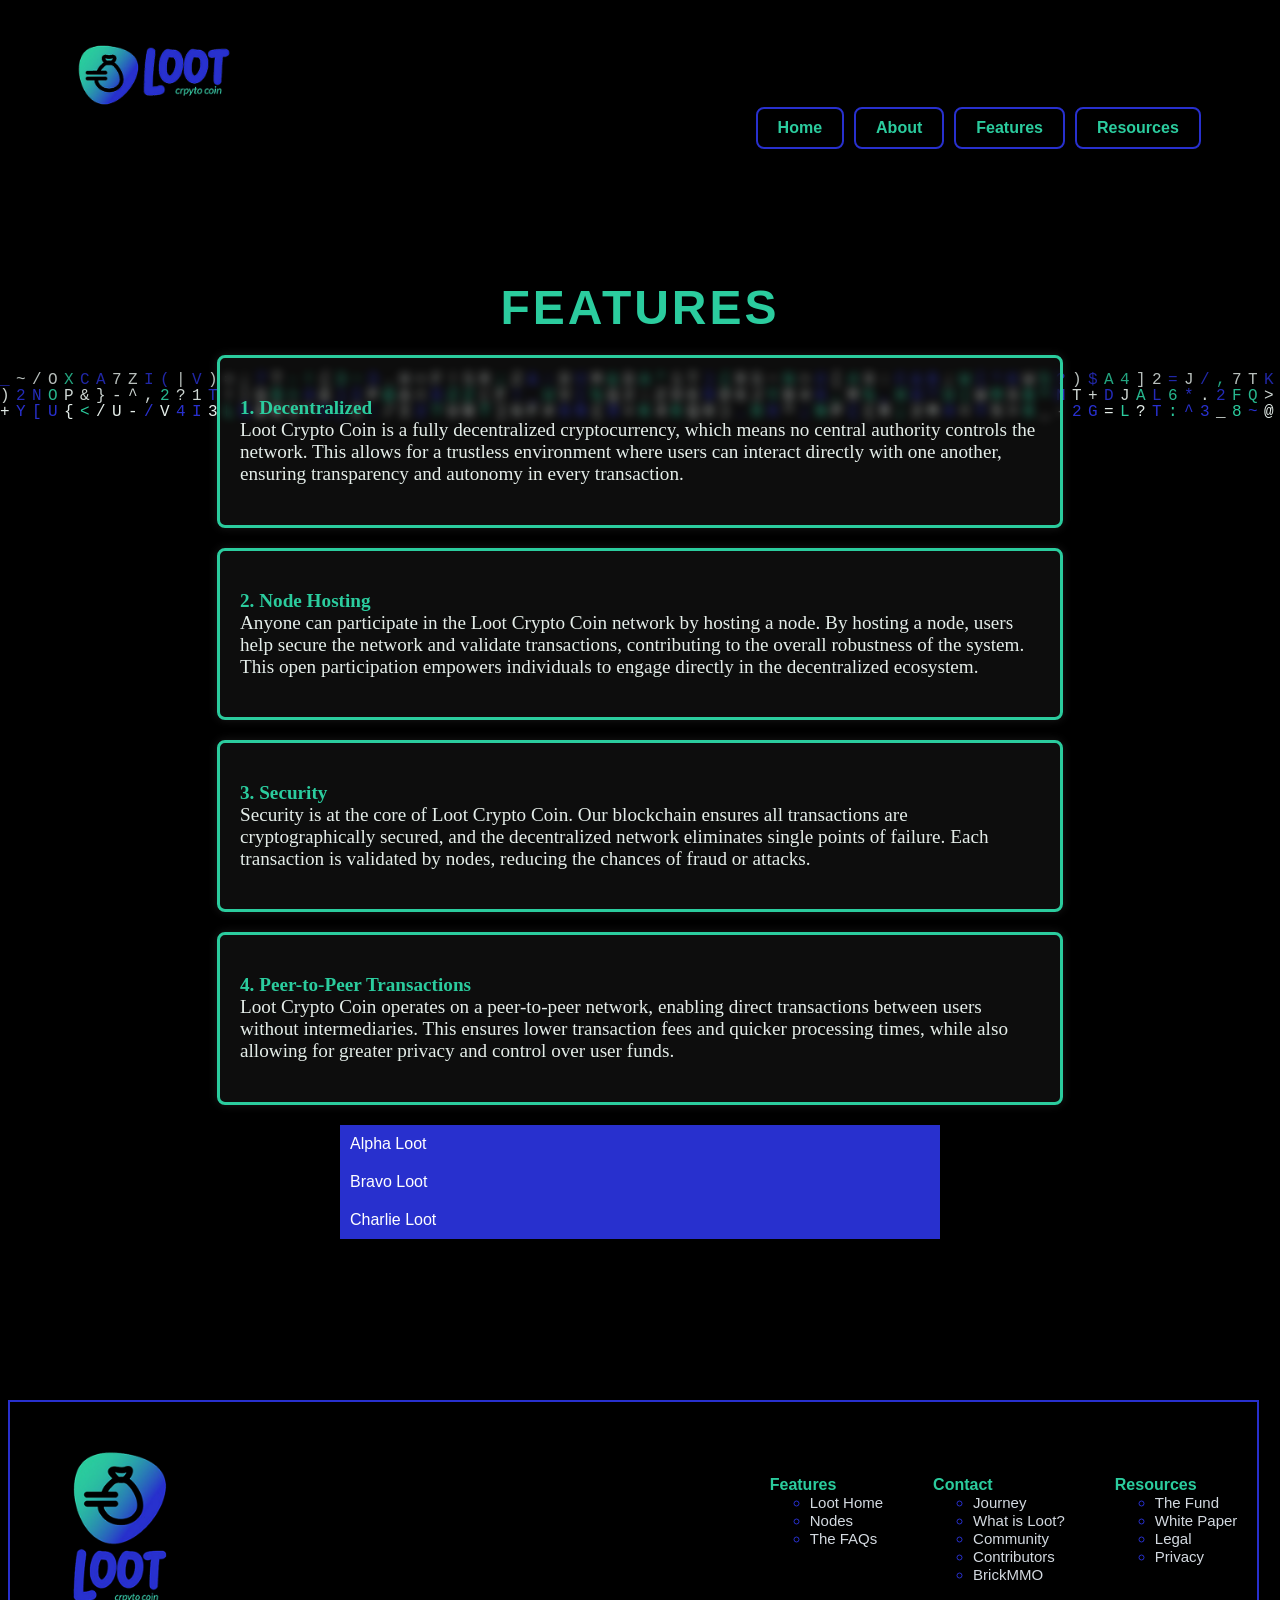
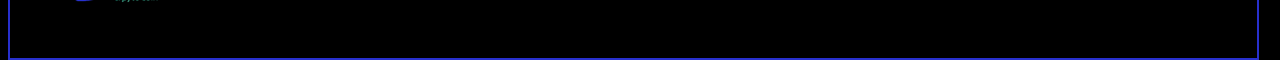
<file: pages/features.html>
<!DOCTYPE html>
<html lang="en">
  <head>
    <meta charset="UTF-8">
    <meta name="viewport" content="width=device-width, initial-scale=1.0">
    <title>Features</title>

    
    <link rel="stylesheet" href="../css/about.css">
    
    <!-- Google Fonts -->
    <link href="https://fonts.googleapis.com/css2?family=Inter:wght@300;400;600&display=swap" rel="stylesheet">
    
    <!-- JavaScript -->
    <script src="../js/matrix.js"></script>

    <style>
         /* Accordion styles */
         .accordion-button {
            background-color: #2830CE;
            color: white;
            width: 100%;
            padding: 10px;
            border: none;
            text-align: left;
            cursor: pointer;
            font-size: 16px;
        }

        .accordion-button:hover {
            background-color: #1f2b8d;
        }

        .accordion-content {
            display: none;
            padding: 10px;
            background-color: #f0f0f0;
            color: #333;
            border-top: 1px solid #ccc;
        }

        /* Flexbox container for the iframe nodes */
        .nodes {
            align-content: center;
            justify-content: center;
            display: flex;
            flex-direction: row;
            margin-top: 20px;
        }
    </style>
</head>
<body style="background-color: black;">
    <canvas id="matrixCanvas"></canvas>
    

    <nav>
        <img src="../assets/img/Loot_Horizontal_Logo 1.png" class="logo-top">
        <a href="../index.html" class="home-link">Home</a>
        <a href="about.html" class="home-link">About</a>
        <a href="features.html" class="home-link">Features</a>
        <a href="resources.html" class="home-link">Resources</a>
    </nav>
    <h1>Features</h1>

    
    

    <div class="text-container">
        <p>
            <!-- <strong>What is Loot?</strong><br> -->
            <strong>1. Decentralized</strong><br> 
            Loot Crypto Coin is a fully decentralized cryptocurrency, which means no central authority controls the network. This allows for a trustless environment where users can interact directly with one another, ensuring transparency and autonomy in every transaction.
        </p>
    </div>
    <div class="text-container">
        <p>
            <strong>2. Node Hosting</strong> <br>
            Anyone can participate in the Loot Crypto Coin network by hosting a node. By hosting a node, users help secure the network and validate transactions, contributing to the overall robustness of the system. This open participation empowers individuals to engage directly in the decentralized ecosystem.
        </p>
    </div>
    <div class="text-container">
        <p>
            <strong>3. Security</strong><br> 
            Security is at the core of Loot Crypto Coin. Our blockchain ensures all transactions are cryptographically secured, and the decentralized network eliminates single points of failure. Each transaction is validated by nodes, reducing the chances of fraud or attacks.
        </p>
    </div>
    <div class="text-container">
        <p>
                <strong>4. Peer-to-Peer Transactions</strong><br>
            Loot Crypto Coin operates on a peer-to-peer network, enabling direct transactions between users without intermediaries. This ensures lower transaction fees and quicker processing times, while also allowing for greater privacy and control over user funds.
        </p>
    </div>
    <!-- Accordion for embedded URLs -->
    <div class="accordion" style="display: grid; justify-content: center;">
        <div class="accordion-item" style="width: 600px;">
            <button class="accordion-button">Alpha Loot</button>
            <div class="accordion-content" style="justify-content: center;">
                <iframe src="https://alpha.loot.brickmmo.com/" width="500px" height="600px" frameborder="0" style="border: none;"></iframe>
            </div>
        </div>
        <div class="accordion-item" style="width: 600px;">
            <button class="accordion-button">Bravo Loot</button>
            <div class="accordion-content" style="justify-content: center;">
                <iframe src="https://bravo.loot.brickmmo.com/" width="500px" height="600px" frameborder="0" style="border: none;"></iframe>
            </div>
        </div>
        <div class="accordion-item" style="width: 600px;">
            <button class="accordion-button">Charlie Loot</button>
            <div class="accordion-content" style="justify-content: center;">
                <iframe src="https://charlie.loot.brickmmo.com/" width="500px" height="600px" frameborder="0" style="border: none;"></iframe>
            </div>
        </div>
    </div>

        <!-- <div class="nodes" style="align-content: center;justify-content: center;display: flex; flex-direction: row> -->
        <div class="nodes">
          <!-- Embed the external URL inside an iframe -->
          <div class="iframe-container">




          </div>
        </div>

</body>

<footer class="footer">
  <div class="icon-footer">
    <img src="../assets/img/Loot_Vertical_Logo__1_-removebg-preview 1.png" class="logo-bottom">
  </div>
    
  <div class="footer-links">
    <ul>
      <li><strong>Features</strong>
          <ul>
              <li><a href="index.html">Loot Home</a></li>
              <li><a href="#">Nodes</a></li>
              <li><a href="FAQ.html">The FAQs</a></li>
          </ul>
      </li>
      <li><strong>Contact</strong>
          <ul>
              <li><a href="#">Journey</a></li>
              <li><a href="about.html">What is Loot?</a></li>
              <li><a href="#">Community</a></li>
              <li><a href="contributors.html">Contributors</a></li>
              <li><a href="https://sandbox.brickmmo.com">BrickMMO</a></li>
          </ul>
      </li>
      <li><strong>Resources</strong>
          <ul>
              <li><a href="#">The Fund</a></li>
              <li><a href="#">White Paper</a></li>
              <li><a href="#">Legal</a></li>
              <li><a href="#">Privacy</a></li>
          </ul>
      </li>
    </ul>
  </div>
    
</footer>

   <!-- jQuery for accordion -->
   <script src="https://code.jquery.com/jquery-3.6.0.min.js"></script>
   <script>
       $(document).ready(function() {
           $(".accordion-button").click(function() {
               $(this).next(".accordion-content").slideToggle("slow");
               $(".accordion-content").not($(this).next()).slideUp("slow");
           });
       });
   </script>
</html>
</file>
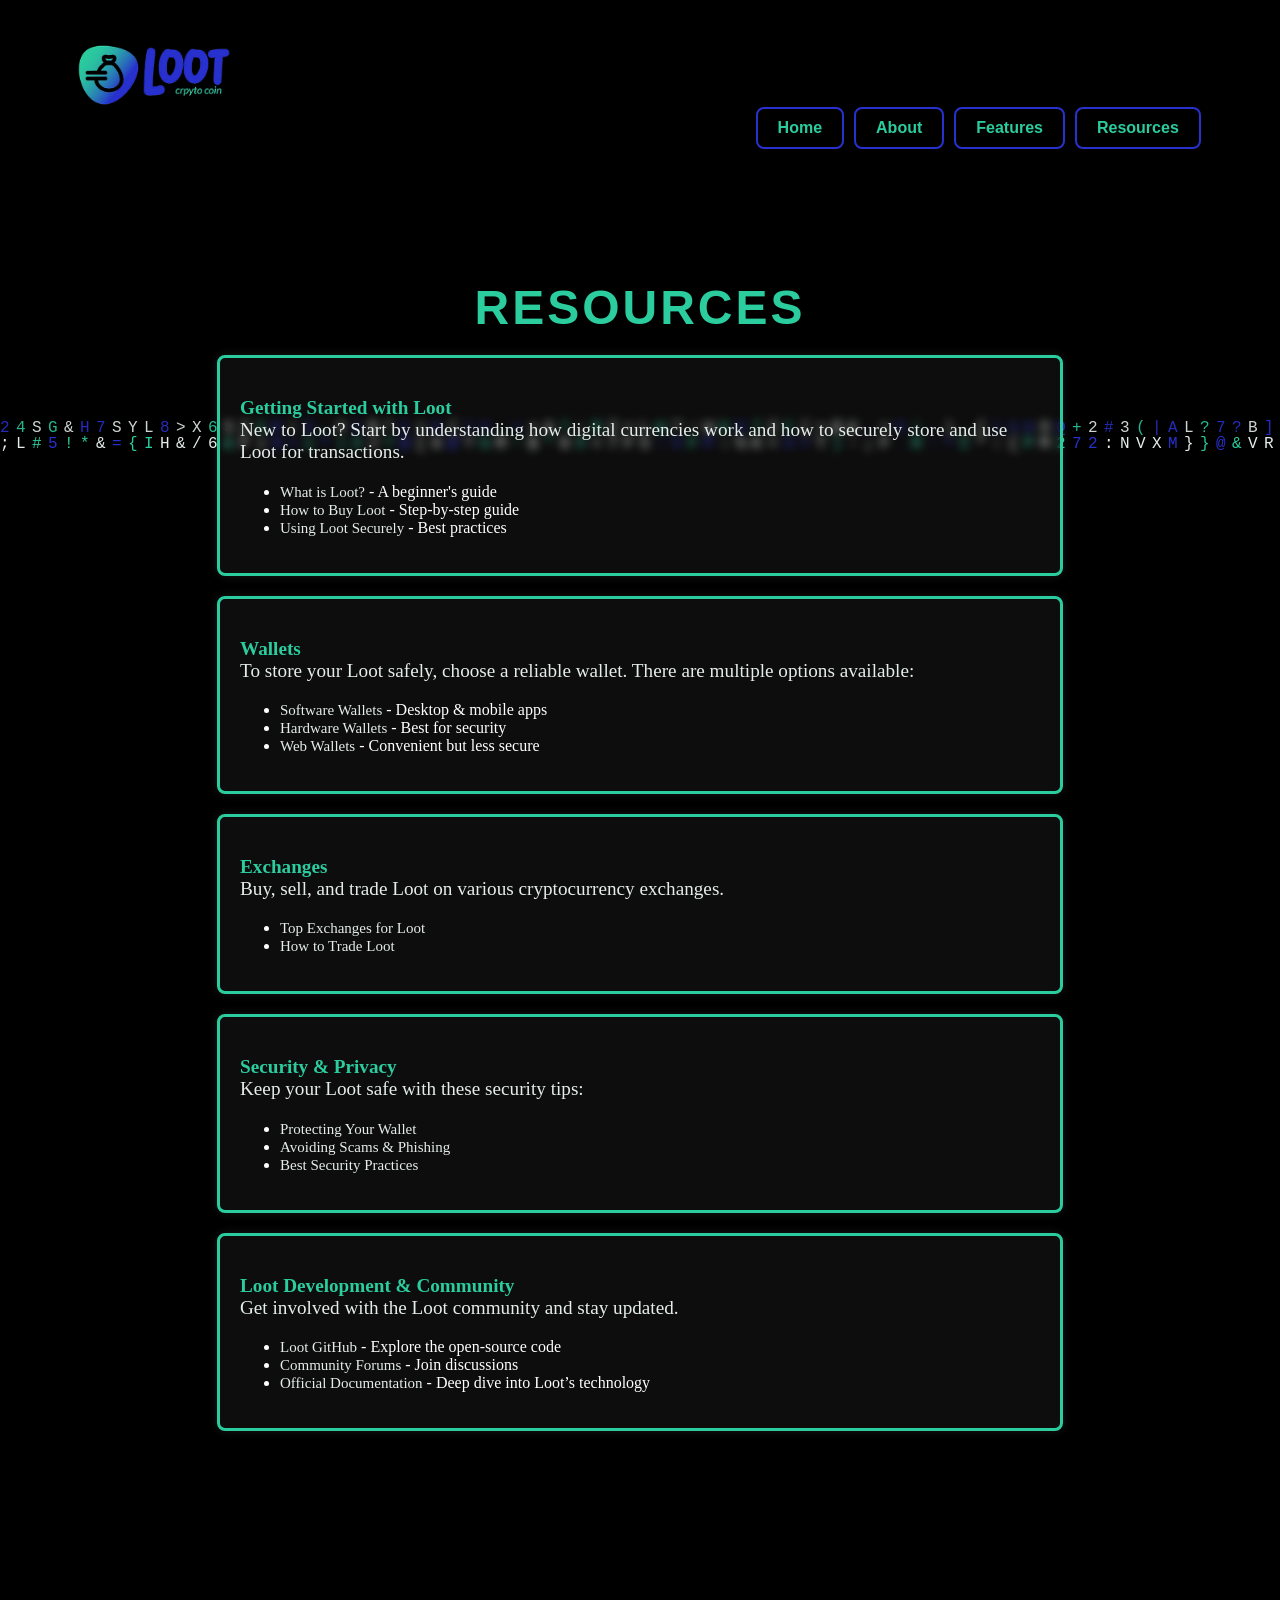
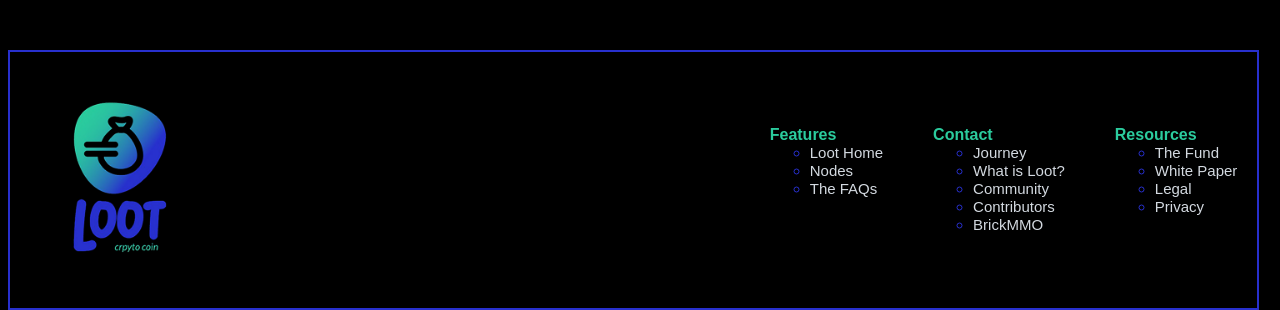
<file: pages/resources.html>
<!DOCTYPE html>
<html lang="en">
<head>
    <meta charset="UTF-8">
    <meta name="viewport" content="width=device-width, initial-scale=1.0">
    <title>Resources - Loot</title>
    <link rel="stylesheet" href="../css/about.css">
    <link href="https://fonts.googleapis.com/css2?family=Inter:wght@300;400;600&display=swap" rel="stylesheet">
    <script src="../js/matrix.js"></script>
</head>
<body style="background-color: black;">
    <canvas id="matrixCanvas"></canvas>

    <nav>
        <img src="../assets/img/Loot_Horizontal_Logo 1.png" class="logo-top">
        <a href="../index.html" class="home-link">Home</a>
        <a href="about.html" class="home-link">About</a>
        <a href="features.html" class="home-link">Features</a>
        <a href="resources.html" class="home-link">Resources</a>
    </nav>

    <h1>Resources</h1>

    <div class="text-container">
        <p>
            <strong>Getting Started with Loot</strong><br>
            New to Loot? Start by understanding how digital currencies work and how to securely store and use Loot for transactions.
        </p>
        <ul>
            <li><a href="#">What is Loot?</a> - A beginner's guide</li>
            <li><a href="#">How to Buy Loot</a> - Step-by-step guide</li>
            <li><a href="#">Using Loot Securely</a> - Best practices</li>
        </ul>
    </div>

    <div class="text-container">
        <p>
            <strong>Wallets</strong><br>
            To store your Loot safely, choose a reliable wallet. There are multiple options available:
        </p>
        <ul>
            <li><a href="#">Software Wallets</a> - Desktop & mobile apps</li>
            <li><a href="#">Hardware Wallets</a> - Best for security</li>
            <li><a href="#">Web Wallets</a> - Convenient but less secure</li>
        </ul>
    </div>

    <div class="text-container">
        <p>
            <strong>Exchanges</strong><br>
            Buy, sell, and trade Loot on various cryptocurrency exchanges.
        </p>
        <ul>
            <li><a href="#">Top Exchanges for Loot</a></li>
            <li><a href="#">How to Trade Loot</a></li>
        </ul>
    </div>

    <div class="text-container">
        <p>
            <strong>Security & Privacy</strong><br>
            Keep your Loot safe with these security tips:
        </p>
        <ul>
            <li><a href="#">Protecting Your Wallet</a></li>
            <li><a href="#">Avoiding Scams & Phishing</a></li>
            <li><a href="#">Best Security Practices</a></li>
        </ul>
    </div>

    <div class="text-container">
        <p>
            <strong>Loot Development & Community</strong><br>
            Get involved with the Loot community and stay updated.
        </p>
        <ul>
            <li><a href="#">Loot GitHub</a> - Explore the open-source code</li>
            <li><a href="#">Community Forums</a> - Join discussions</li>
            <li><a href="#">Official Documentation</a> - Deep dive into Loot’s technology</li>
        </ul>
    </div>

</body>

<footer class="footer">
  <div class="icon-footer">
    <img src="../assets/img/Loot_Vertical_Logo__1_-removebg-preview 1.png" class="logo-bottom">
  </div>
    
  <div class="footer-links">
    <ul>
      <li><strong>Features</strong>
          <ul>
              <li><a href="index.html">Loot Home</a></li>
              <li><a href="#">Nodes</a></li>
              <li><a href="FAQ.html">The FAQs</a></li>
          </ul>
      </li>
      <li><strong>Contact</strong>
          <ul>
              <li><a href="#">Journey</a></li>
              <li><a href="about.html">What is Loot?</a></li>
              <li><a href="#">Community</a></li>
              <li><a href="contributors.html">Contributors</a></li>
              <li><a href="https://sandbox.brickmmo.com">BrickMMO</a></li>
          </ul>
      </li>
      <li><strong>Resources</strong>
          <ul>
              <li><a href="#">The Fund</a></li>
              <li><a href="#">White Paper</a></li>
              <li><a href="#">Legal</a></li>
              <li><a href="#">Privacy</a></li>
          </ul>
      </li>
    </ul>
  </div>
    
</footer>
</html>
</file>
<file: css/about.css>
html, body {
    visibility: hidden;
}
/* Show the page once styles are loaded */
body {
    visibility: visible;
    transition: visibility 0s ease-in 0s;
}


#matrixCanvas {
        background-color: black;
        /* background-color: rgba(0,0,0,0); */
    position: fixed;
    top: 0;
    left: 0;
    width: 100vw;
    height: 100vh;
    z-index: -1; 
    pointer-events: none; 
}
.logo-top{
    position: absolute;
    width: 180px;
    top:1%;
    left:3%;
    z-index: 2;
}

body {
    position: relative;
    z-index: 1; 
    color: white;
    font-family: Arial, sans-serif;
    padding: 20px;
}

h1 {
    
    font-size: 3rem;
    font-weight: 600;
    text-transform: uppercase;
    letter-spacing: 3px;
    text-align: center;
    margin-bottom: 20px;
    color: #2bcc9e; /* Matching the Matrix theme */
}

.text-container {
    font-family:'Lato', serif;
    background: rgba(255, 255, 255, 0.05);
    padding: 20px;
    border-radius: 8px;
    backdrop-filter: blur(5px);
    box-shadow: 0 0 10px rgba(255, 255, 255, 0.1);
    margin: 20px auto;
    max-width: 800px;
    transition: transform 0.3s ease, box-shadow 0.3s ease;
    border-style: solid;
    border-color: #2bcc9e;
}

.text-container:hover {
    transform: scale(1.02);
    box-shadow: 0 0 15px rgba(255, 255, 255);
}

p {
    font-size: 1.2rem;
    font-weight: 300;
    color: #e4ede9;
}

strong {
    font-weight: 600;
    color: #2bcc9e; 
}

nav {
    justify-content: flex-end;
    background-color: rgba(0, 0, 0, 0.85); /* Transparent black background */
    height: 160px;
    position: relative; /* Fixes the navbar at the top of the page */
    top: 0; /* Aligns it at the very top */
    left: 0; /* Aligns it to the left */
    width: 95%; /* Ensures it spans the full width */
    z-index: 1000; /* Makes sure the navbar stays on top of other elements */
    display: flex;
    align-items: center; /* Vertically aligns the content inside */
    padding: 10px 20px; /* Adds padding for spacing */
    box-shadow: 0 2px 5px rgba(0, 0, 0, 0.1); /* Optional: adds shadow for a subtle effect */
    padding-bottom: 50px;
    
}

.home-link {
    margin-right: 10px;
    font-size: 1rem;
    max-height: 35px;
    text-decoration: none;
    font-weight: 600;
    color: #2bcc9e;
    padding: 10px 20px;
    border: 2px solid #2830ce;
    border-radius: 8px;
    transition: all 0.3s ease-in-out;
    display: inline-block;
}

.home-link:hover {
    background: #2bcc9e;
    color: #fff;
    box-shadow: 0 0 10px rgba(40, 48, 206, 0.6);
    transform: translateY(-3px);
}

a{
    flex-shrink: 0;
    font-size: 15px;
    margin-top: 20px;
    color: #e4ede9;
    text-decoration: none;
    transition: 1s;
   
}

a:hover{
    
    transition: 1s;
    color: #2BCC9E;
}


.footer {
    display: flex;
    justify-content: center;
    align-items: center;
    border-top: 2px solid #2830CE;
    color: #2830CE;
    overflow: hidden;
    padding: 20px;
    margin-top: auto; /* Push footer to the bottom */
    border: 2px solid #2830CE;  /* Border around the footer */
    box-sizing: border-box; /* Ensures padding and border are included in the element's total size */
    position: fixed; /* Fixes the footer at the bottom */
    bottom: 0;
    left: 0;
    position: absolute;
    top:130%;
    border-style: solid;
    height: 260px;
    width: 99%;
    background-color: rgba(0, 0, 0, 0.85); /* Transparent black background */
    color: #2830CE;
}

.logo-bottom {
    width: 150px;
    margin-left: 10%;
}

.footer-links > ul {
    display: flex;
    justify-content: space-between;
    list-style: none;
    padding: 0;
    margin: 0;
    gap: 50px;
}

.footer-links a {
    text-decoration: none;
    color: #d3d9e0;
    padding: 4px 0;
}

.footer-links a:hover {
    text-decoration: underline;
}

.icon-footer {
    flex-shrink: 0;
}

.footer-links {
    flex-grow: 1;
    display: flex;
    justify-content: flex-end;
}




table{
    
    border-spacing: 50px 10px;
    border-collapse: separate;
    position: absolute;
    left:60%;
   
}

th,td{
    text-align: left;
    white-space: nowrap;
}


/* contributors and Brickmmo project */

.info{
    position: absolute;
    display: flex;
    align-items: center;
    top:250%;
    left: 40%;
    flex-direction: column;
}
</file>
